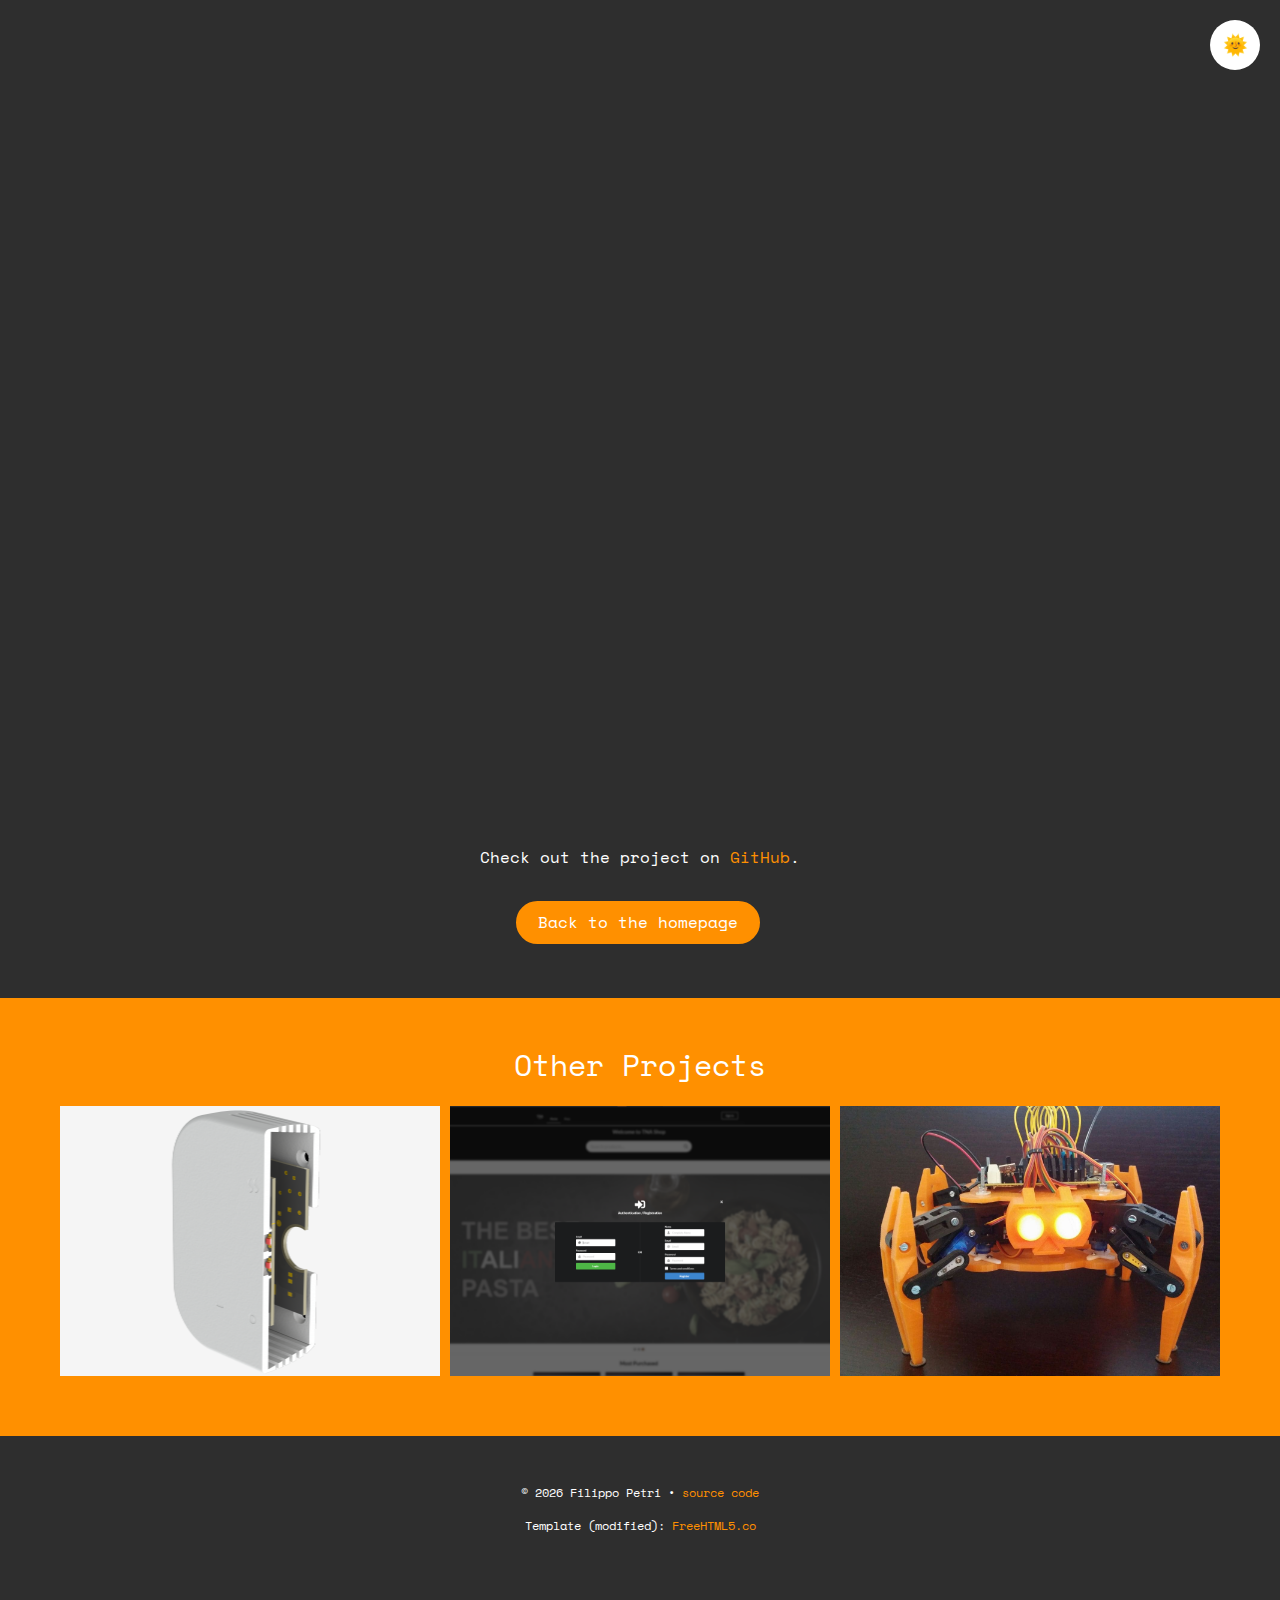
<file: Hexy.html>
<!DOCTYPE HTML>
<html lang="en">

<style>
    body {
        margin: 0;
        /* Remove default margin */
        overflow-x: hidden;
        /* Prevent horizontal scrolling */
    }
</style>

<head>
    <meta charset="utf-8">
    <meta name="viewport" content="width=device-width, initial-scale=1">

    <title>Filippo Petri | Hexy</title>

    <meta name="author" content="&copy; Filippo Petri" />

    <!-- Favicon -->
    <link rel="icon" type="image/png" href="images/icon.png" />

    <!-- Google Fonts -->
    <link href="https://fonts.googleapis.com/css?family=Space+Mono" rel="stylesheet">
    <link href="https://fonts.googleapis.com/css?family=Kaushan+Script" rel="stylesheet">

    <!-- Animate.css -->
    <link rel="stylesheet" href="css/animate.css">

    <!-- Icomoon Icon Fonts-->
    <link rel="stylesheet" href="css/icomoon.css">

    <!-- Bootstrap  -->
    <link rel="stylesheet" href="css/bootstrap.css">

    <!-- Theme style  -->
    <link rel="stylesheet" href="css/style.css">

    <!-- Modernizr JS -->
    <script src="js/modernizr-2.6.2.min.js"></script>

</head>

<body>

    <!-- Dark Mode JavaScript -->
    <script src="js/dark_mode.js"></script>

    <div class="fh5co-loader"></div>

    <!-- Dark Mode Toggle Button -->
    <button id="darkModeToggle" class="dark-mode-toggle" onclick="toggleDarkMode()">🌙</button>

    <!-- Project Detail Section -->
    <div id="fh5co-project-detail" class="container top-space">
        <div class="row">
            <div class="col-md-6 text-left animate-box">
                <h1>Hexy</h1>
                <h3>Hexapod Robot</h3>
                <p>Hexy is a two-degree-of-freedom hexapod robot controlled by an Arduino UNO board. This project was
                    developed as a graduation project at <a href="https://malignani.edu.it/">A. Malignani</a> during the
                    2016/2017 school year.</p>
                <p>The robot has six legs, each powered by two digital servomotors, and includes a Bluetooth module for
                    remote control via smartphone app. It’s equipped with a step-down DC-DC converter for power supply,
                    along with an accelerometer and gyroscope for enhanced stability and movement precision.</p>
            </div>
            <div class="col-md-6 animate-box">
                <img src="images/Hexy.jpg" alt="Hexy" class="project-image">
            </div>
        </div>

        <div class="row top-space">
            <div class="col-md-6 text-left animate-box">
                <img src="images/Hexy2.jpg" alt="Second Image" class="project-image" style="width: 100%; height: auto;">
            </div>
            <div class="col-md-6 text-left animate-box">
                <p>All necessary plastic parts were modeled in SolidWorks and 3D printed.</p>
                <p>A custom PCB was designed for the Arduino Uno to optimize and simplify all the electrical connections
                    and include all the electronic components needed for the electric circuits.</p>
            </div>
        </div>
    </div>

    <!-- Pulsante e link a GitHub -->
    <div class="text-center" style="margin-top: 50px;">
        <p>Check out the project on <a href="https://github.com/filippopetri/Hexy" target="_blank">GitHub</a>.</p>
        <p><a href="index.html" class="btn btn-primary">Back to the homepage</a></p>
    </div>

    <!-- Other Projects Section -->
    <div class="other-projects full-width">
        <div class="container">
            <h2 class="text-center">Other Projects</h2>
            <div class="row">
                <div class="col-md-4 text-center project-wrapper">
                    <a href="SmartThermostat.html" class="work"
                        style="background-image: url(images/SmartThermostat.png);">
                        <div class="desc">
                            <h3>Smart Thermostat</h3>
                            <span style="color:orange">Electronic engineering thesis</span>
                        </div>
                    </a>
                </div>
                <div class="col-md-4 text-center project-wrapper">
                    <a href="TNA.html" class="work" style="background-image: url(images/TNA.png);">
                        <div class="desc">
                            <h3>TNA</h3>
                            <span style="color:orange">Full e-commerce web app</span>
                        </div>
                    </a>
                </div>
                <div class="col-md-4 text-center project-wrapper">
                    <a href="Turtlebot.html" class="work" style="background-image: url(images/Turtlebot.jpg);">
                        <div class="desc">
                            <h3>Turtlebot</h3>
                            <span style="color:orange">Quadruped robot</span>
                        </div>
                    </a>
                </div>
            </div>
        </div>
    </div>

    <!-- Footer -->
    <div id="fh5co-footer">
        <div class="container">
            <div class="row">
                <div class="col-md-12 text-center">
                    <h6> &copy;
                        <span id="year"></span> Filippo Petri • <a href="https://github.com/filippopetri/Website">source
                            code</a>
                    </h6>
                    <h6> Template (modified): <a href="http://freehtml5.co" target="_blank">FreeHTML5.co</a></h6>
                </div>
            </div>
        </div>
    </div>

    <div class="gototop js-top">
        <a href="#" class="js-gotop"><i class="icon-arrow-up22"></i></a>
    </div>

    <!-- jQuery -->
    <script src="js/jquery.min.js"></script>

    <!-- jQuery Easing -->
    <script src="js/jquery.easing.1.3.js"></script>

    <!-- Bootstrap -->
    <script src="js/bootstrap.min.js"></script>

    <!-- Waypoints -->
    <script src="js/jquery.waypoints.min.js"></script>

    <!-- Stellar Parallax -->
    <script src="js/jquery.stellar.min.js"></script>

    <!-- Main -->
    <script src="js/main.js"></script>

</body>

</html>
</file>
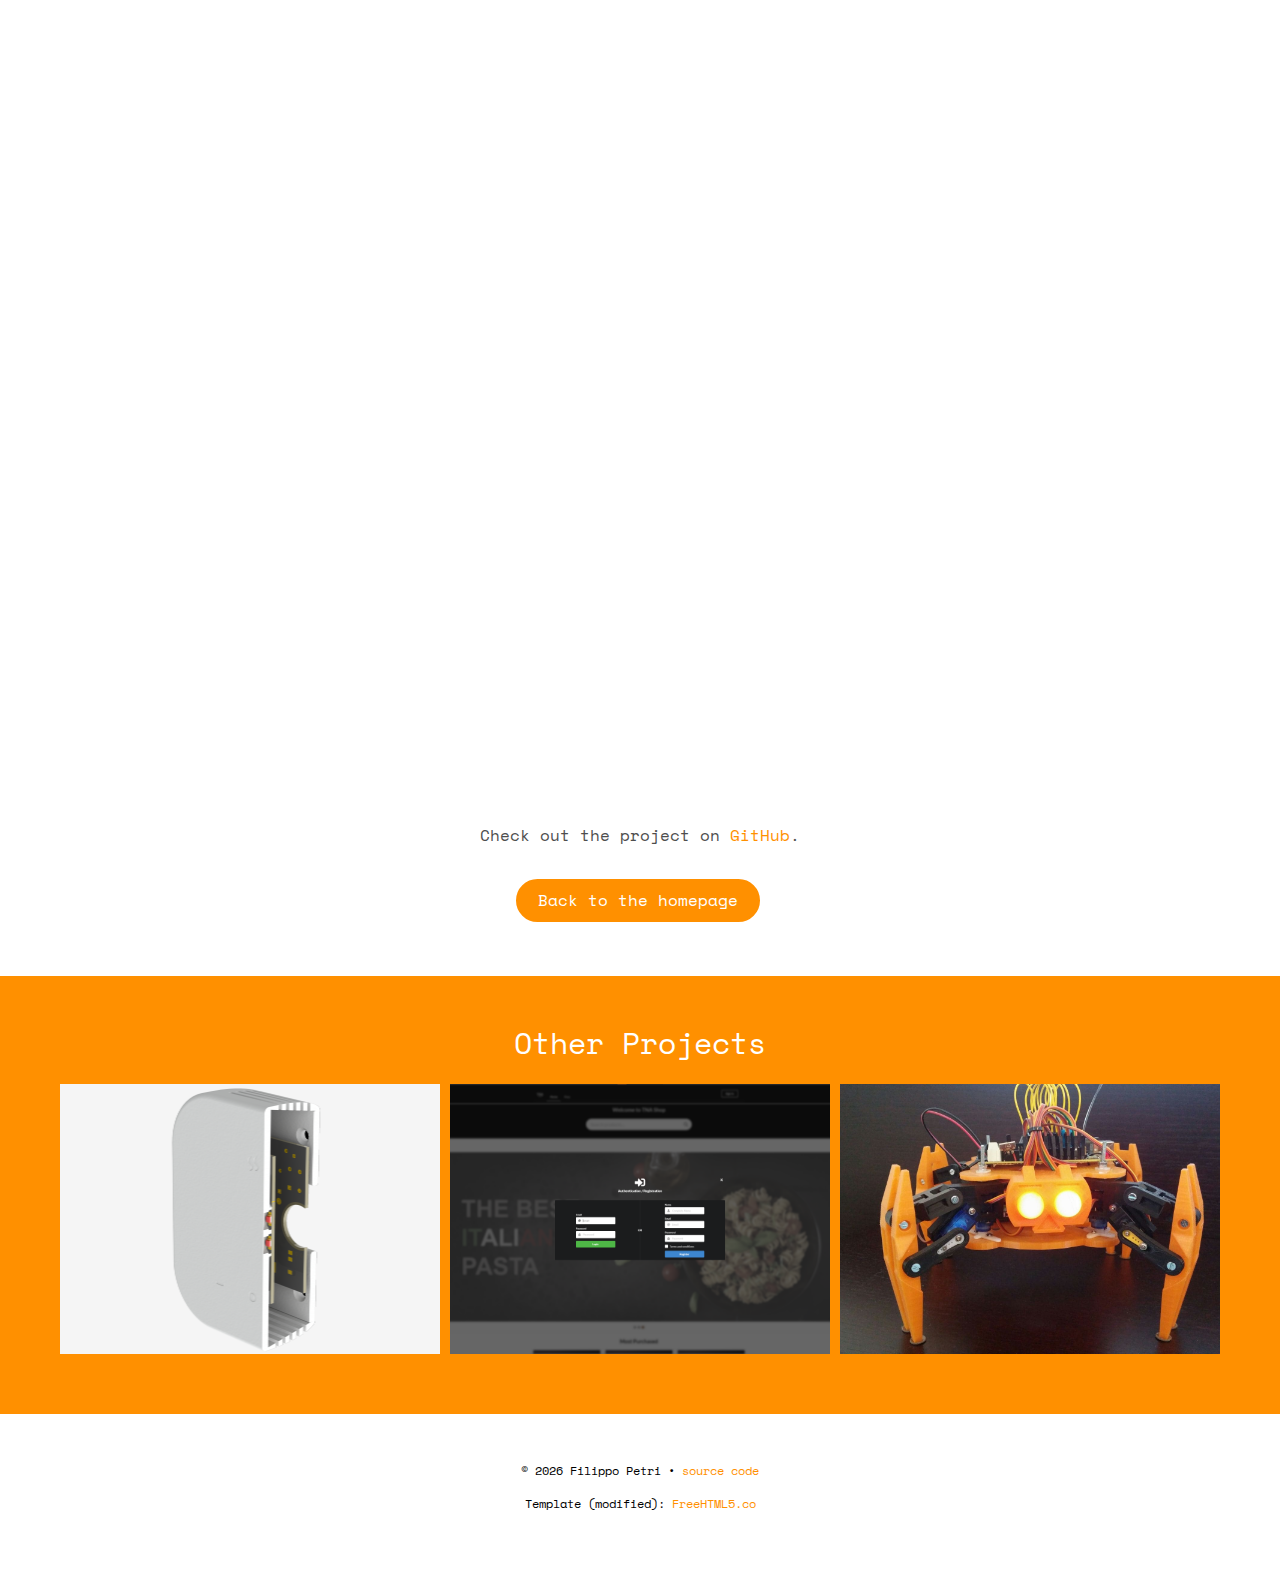
<file: hexy.html>
<!DOCTYPE HTML>
<html lang="en">

<head>
    <meta charset="utf-8">
    <meta name="viewport" content="width=device-width, initial-scale=1">

    <title>Filippo Petri | Hexy</title>

    <meta name="description" content="Filippo Petri | Hexy" />
    <meta name="author" content="&copy; Filippo Petri" />

    <!-- Favicon -->
    <link rel="icon" type="image/png" href="images/icon.png"/>

    <!-- Google Fonts -->
    <link href="https://fonts.googleapis.com/css?family=Space+Mono" rel="stylesheet">
    <link href="https://fonts.googleapis.com/css?family=Kaushan+Script" rel="stylesheet">

    <!-- Animate.css -->
    <link rel="stylesheet" href="css/animate.css">

    <!-- Icomoon Icon Fonts-->
    <link rel="stylesheet" href="css/icomoon.css">

    <!-- Bootstrap  -->
    <link rel="stylesheet" href="css/bootstrap.css">

    <!-- Theme style  -->
    <link rel="stylesheet" href="css/style.css">

    <!-- Modernizr JS -->
    <script src="js/modernizr-2.6.2.min.js"></script>

    <style>
        body {
            margin: 0; /* Remove default margin */
            overflow-x: hidden; /* Prevent horizontal scrolling */
        }

        .container {
            padding-left: 15px; /* Adjust side padding */
            padding-right: 15px; /* Adjust side padding */
        }

        .project-image {
            width: 100%; /* Scale image to fit the column */
            height: auto; /* Maintain aspect ratio */
            border-radius: 5px;
            transition: transform 0.3s; /* Smooth scaling on hover */
        }

        .project-image:hover {
            transform: scale(1.05); /* Scale up on hover */
        }

        .project-description {
            position: absolute;
            bottom: 0;
            left: 0;
            right: 0;
            background: rgba(0, 0, 0, 0.7);
            color: white;
            padding: 10px;
            text-align: center;
            opacity: 0;
            transition: opacity 0.3s; /* Smooth fade in */
        }

        .project-wrapper {
            position: relative; /* Position relative for absolute positioning of description */
            overflow: hidden; /* Hide overflow for scaling */
        }

        .project-wrapper:hover .project-description {
            opacity: 1; /* Fade in description on hover */
        }

        .top-space {
            margin-top: 30px; /* Adjust this value for desired space */
        }

        .other-projects {
            margin-top: 50px; /* Space above other projects section */
            background-color: #ff9000; /* Coral color */
            padding: 50px 0; /* Padding around the section */
        }

        .other-projects .col-md-4 {
            padding: 5px; /* Add padding around each project image */
            margin-bottom: 5px; /* Aggiunge spazio sotto ogni progetto */
        }

        .other-projects h2 {
        color: white; /* Set the color of the heading to white */
    }

    </style>
</head>
<body>
    <div class="fh5co-loader"></div>

    <!-- Project Detail Section -->
    <div id="fh5co-project-detail" class="container top-space">
        <div class="row">
            <div class="col-md-6 text-left animate-box">
                <h1>Hexy</h1>
                <h3>Hexapod Robot</h3>
                <p>Two degrees of freedom hexapod robot controlled by an Arduino UNO board, project realised for the <a href="https://malignani.edu.it/">A. Malignani</a> graduation exam in the school year 2016/2017.</p>
                <p>In the development of this thesis we addressed the design and creation of a six-legged robot controlled by an Arduino UNO board and equipped with 12 servomotors for movement, a Bluetooth module for remote control via smartphone app, a step down DC-DC converter for power supply, accelerometer and gyroscope.</p>
            </div>
            <div class="col-md-6 animate-box">
                <img src="images/Hexy.jpg" alt="Hexy" class="project-image">
            </div>
        </div>

        <div class="row top-space">
            <div class="col-md-6 text-left animate-box">
                <img src="images/Hexy2.jpg" alt="Second Image" class="project-image" style="width: 100%; height: auto;">
            </div>
            <div class="col-md-6 text-left animate-box">
                <p>Hexy is a hexapod robot, with six legs; each leg is moved by two digital servomotors controlled by the Arduino Uno microcontroller. This configuration is called a two-degree-of-freedom leg. To carry out the project, all the necessary plastic parts were designed using SolidWorks and 3D printed. The PCB board for the Arduino Uno was designed in order to optimize and simplify all the electrical connections.</p>
            </div>
        </div>
    </div>

    <!-- Pulsante e link a GitHub -->
    <div class="text-center" style="margin-top: 50px;">
        <p>Check out the project on <a href="https://github.com/filippopetri/Hexy" target="_blank">GitHub</a>.</p>
        <p><a href="index.html" class="btn btn-primary">Back to the homepage</a></p>
    </div>

    <!-- Other Projects Section -->
    <div class="other-projects full-width">
        <div class="container">
            <h2 class="text-center">Other Projects</h2>
            <div class="row">
                <div class="col-md-4 text-center project-wrapper">
                    <a href="SmartThermostat.html" class="work" style="background-image: url(images/SmartThermostat.png);">
                        <div class="desc">
                            <h3>Smart Thermostat</h3>
                            <span style="color:orange">Electronic engineering thesis</span>
                        </div>
                    </a>
                </div>
                <div class="col-md-4 text-center project-wrapper">
                    <a href="TNA.html" class="work" style="background-image: url(images/TNA.png);">
                        <div class="desc">
                            <h3>TNA</h3>
                            <span style="color:orange">Full e-commerce web app</span>
                        </div>
                    </a>
                </div>
                <div class="col-md-4 text-center project-wrapper">
                    <a href="Turtlebot.html" class="work" style="background-image: url(images/Turtlebot.jpg);">
                        <div class="desc">
                            <h3>Turtlebot</h3>
                            <span style="color:orange">Quadruped robot</span>
                        </div>
                    </a>
                </div>
            </div>
        </div>
    </div>

    <!-- Footer -->
    <div id="fh5co-footer">
        <div class="container">
            <div class="row">
                <div class="col-md-12 text-center">
                    <h6> &copy; <script>document.write(new Date().getFullYear())</script> Filippo Petri • <a href="https://github.com/filippopetri/Website">source code</a></h6>
                    <h6> Template (modified): <a href="http://freehtml5.co" target="_blank">FreeHTML5.co</a></h6>
                </div>
            </div>
        </div>
    </div>

    <div class="gototop js-top">
        <a href="#" class="js-gotop"><i class="icon-arrow-up22"></i></a>
    </div>

    <!-- jQuery -->
    <script src="js/jquery.min.js"></script>

    <!-- jQuery Easing -->
    <script src="js/jquery.easing.1.3.js"></script>

    <!-- Bootstrap -->
    <script src="js/bootstrap.min.js"></script>

    <!-- Waypoints -->
    <script src="js/jquery.waypoints.min.js"></script>

    <!-- Stellar Parallax -->
    <script src="js/jquery.stellar.min.js"></script>

    <!-- Main -->
    <script src="js/main.js"></script>

</body>
</html>
</file>
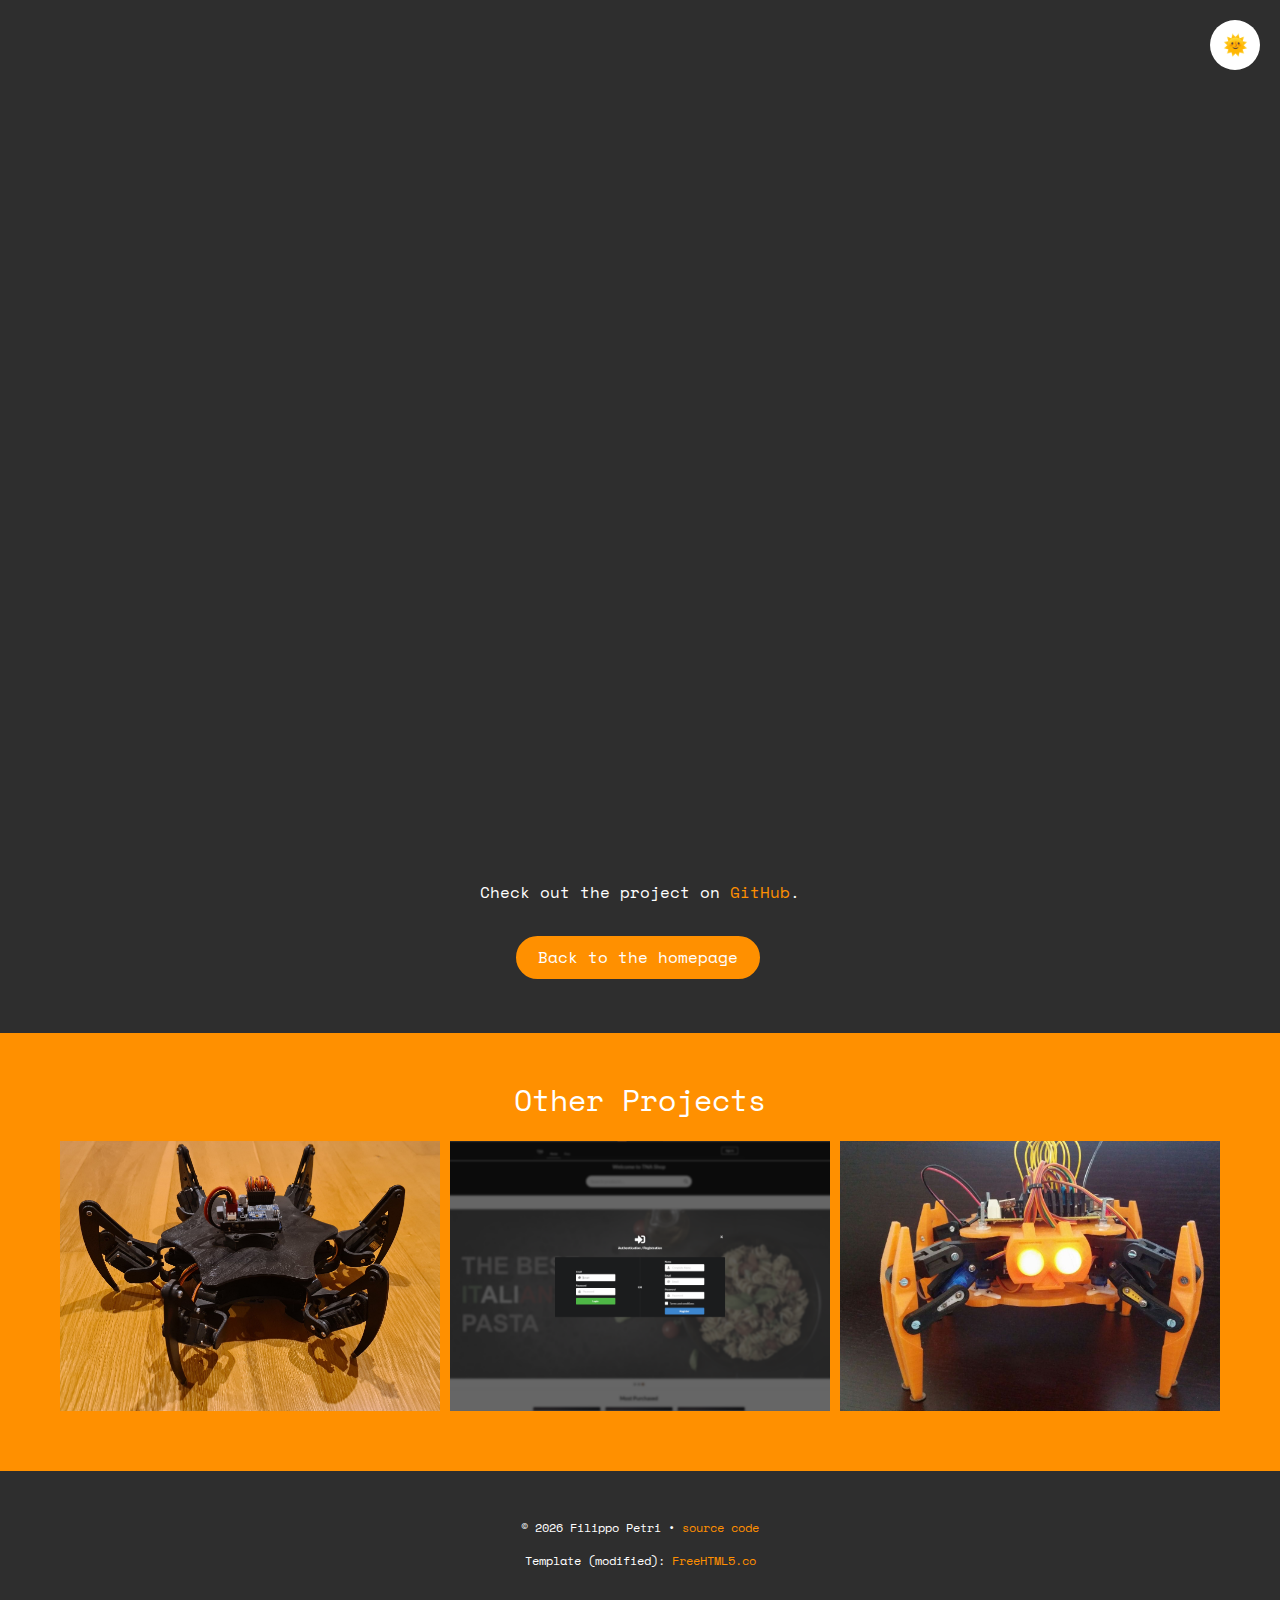
<file: SmartThermostat.html>
<!DOCTYPE HTML>
<html lang="en">

<style>
    body {
        margin: 0;
        /* Remove default margin */
        overflow-x: hidden;
        /* Prevent horizontal scrolling */
    }
</style>

<head>
    <meta charset="utf-8">
    <meta name="viewport" content="width=device-width, initial-scale=1">

    <title>Filippo Petri | Smart Thermostat</title>

    <meta name="author" content="&copy; Filippo Petri" />

    <!-- Favicon -->
    <link rel="icon" type="image/png" href="images/icon.png" />

    <!-- Google Fonts -->
    <link href="https://fonts.googleapis.com/css?family=Space+Mono" rel="stylesheet">
    <link href="https://fonts.googleapis.com/css?family=Kaushan+Script" rel="stylesheet">

    <!-- Animate.css -->
    <link rel="stylesheet" href="css/animate.css">

    <!-- Icomoon Icon Fonts-->
    <link rel="stylesheet" href="css/icomoon.css">

    <!-- Bootstrap  -->
    <link rel="stylesheet" href="css/bootstrap.css">

    <!-- Theme style  -->
    <link rel="stylesheet" href="css/style.css">

    <!-- Modernizr JS -->
    <script src="js/modernizr-2.6.2.min.js"></script>

</head>

<body>

    <!-- Dark Mode JavaScript -->
    <script src="js/dark_mode.js"></script>

    <div class="fh5co-loader"></div>

    <!-- Dark Mode Toggle Button -->
    <button id="darkModeToggle" class="dark-mode-toggle" onclick="toggleDarkMode()">🌙</button>

    <!-- Project Detail Section -->
    <div id="fh5co-project-detail" class="container top-space">
        <div class="row">
            <div class="col-md-6 text-left animate-box">
                <h1>Smart Thermostat</h1>
                <h3>Electronic engineering thesis</h3>
                <p></p>
                <p></p>
            </div>
            <div class="col-md-6 animate-box">
                <img src="images/Termostato-installato.png" alt="Hexy" class="project-image">
            </div>
        </div>

        <div class="row top-space">
            <div class="col-md-6 text-left animate-box">
                <img src="images/SmartThermostatVertical.png" alt="Second Image" class="project-image"
                    style="width: 50%; height: 50%;">
            </div>
            <div class="col-md-6 text-left animate-box">
                <p></p>
            </div>
        </div>
    </div>

    <!-- Pulsante e link a GitHub -->
    <div class="text-center" style="margin-top: 50px;">
        <p>Check out the project on <a href="https://github.com/filippopetri/SmartThermostat"
                target="_blank">GitHub</a>.</p>
        <p><a href="index.html" class="btn btn-primary">Back to the homepage</a></p>
    </div>

    <!-- Other Projects Section -->
    <div class="other-projects full-width">
        <div class="container">
            <h2 class="text-center">Other Projects</h2>
            <div class="row">
                <div class="col-md-4 text-center project-wrapper">
                    <a href="Hexy.html" class="work" style="background-image: url(images/Hexy.jpg);">
                        <div class="desc">
                            <h3>Hexy</h3>
                            <span style="color:orange">Hexapod robot</span>
                        </div>
                    </a>
                </div>
                <div class="col-md-4 text-center project-wrapper">
                    <a href="TNA.html" class="work" style="background-image: url(images/TNA.png);">
                        <div class="desc">
                            <h3>TNA</h3>
                            <span style="color:orange">Full e-commerce web app</span>
                        </div>
                    </a>
                </div>
                <div class="col-md-4 text-center project-wrapper">
                    <a href="Turtlebot.html" class="work" style="background-image: url(images/Turtlebot.jpg);">
                        <div class="desc">
                            <h3>Turtlebot</h3>
                            <span style="color:orange">Quadruped robot</span>
                        </div>
                    </a>
                </div>
            </div>
        </div>
    </div>

    <!-- Footer -->
    <div id="fh5co-footer">
        <div class="container">
            <div class="row">
                <div class="col-md-12 text-center">
                    <h6> &copy;
                        <span id="year"></span> Filippo Petri • <a href="https://github.com/filippopetri/Website">source
                            code</a>
                    </h6>
                    <h6> Template (modified): <a href="http://freehtml5.co" target="_blank">FreeHTML5.co</a></h6>
                </div>
            </div>
        </div>
    </div>

    <div class="gototop js-top">
        <a href="#" class="js-gotop"><i class="icon-arrow-up22"></i></a>
    </div>

    <!-- jQuery -->
    <script src="js/jquery.min.js"></script>

    <!-- jQuery Easing -->
    <script src="js/jquery.easing.1.3.js"></script>

    <!-- Bootstrap -->
    <script src="js/bootstrap.min.js"></script>

    <!-- Waypoints -->
    <script src="js/jquery.waypoints.min.js"></script>

    <!-- Stellar Parallax -->
    <script src="js/jquery.stellar.min.js"></script>

    <!-- Main -->
    <script src="js/main.js"></script>

    <!-- Dark Mode JavaScript -->
    <script src="js/dark_mode.js"></script>

</body>

</html>
</file>
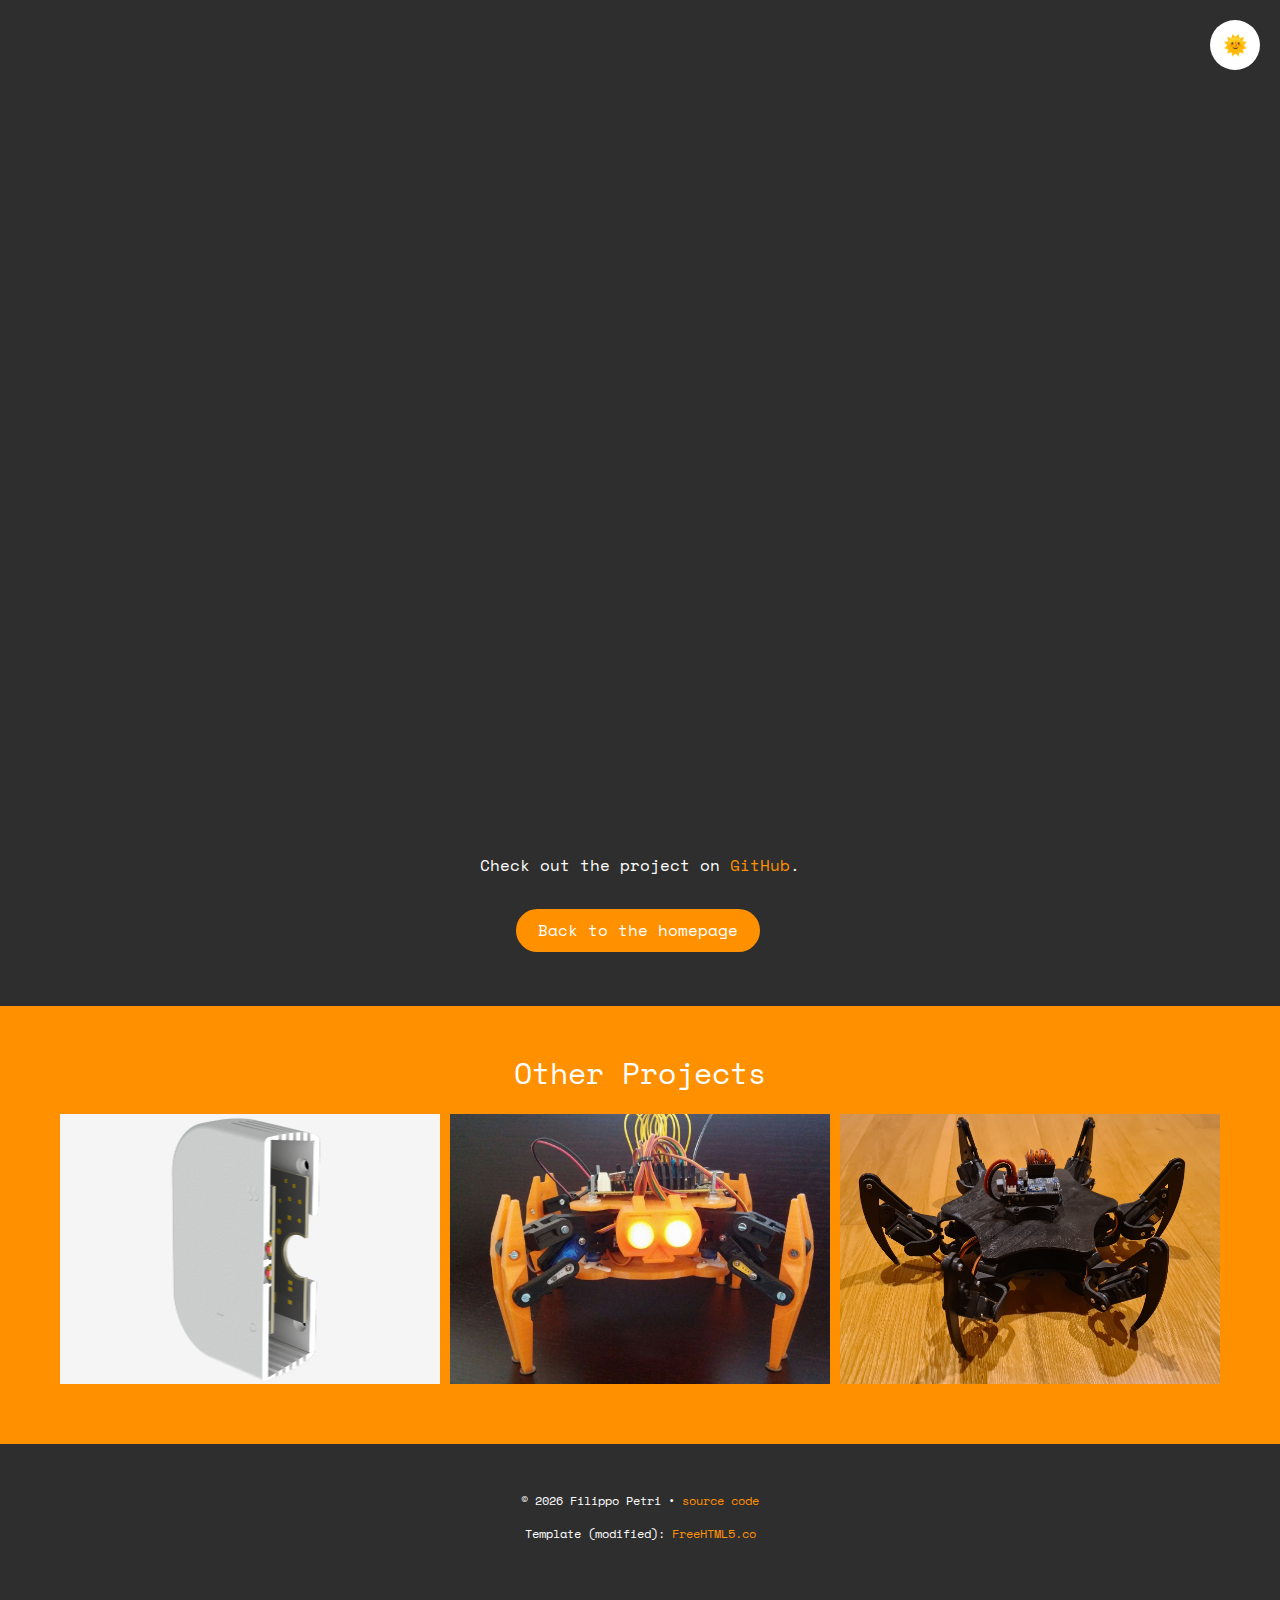
<file: TNA.html>
<!DOCTYPE HTML>
<html lang="en">

<style>
    body {
        margin: 0;
        /* Remove default margin */
        overflow-x: hidden;
        /* Prevent horizontal scrolling */
    }
</style>

<head>
    <meta charset="utf-8">
    <meta name="viewport" content="width=device-width, initial-scale=1">

    <title>Filippo Petri | TNA</title>

    <meta name="author" content="&copy; Filippo Petri" />

    <!-- Favicon -->
    <link rel="icon" type="image/png" href="images/icon.png" />

    <!-- Google Fonts -->
    <link href="https://fonts.googleapis.com/css?family=Space+Mono" rel="stylesheet">
    <link href="https://fonts.googleapis.com/css?family=Kaushan+Script" rel="stylesheet">

    <!-- Animate.css -->
    <link rel="stylesheet" href="css/animate.css">

    <!-- Icomoon Icon Fonts-->
    <link rel="stylesheet" href="css/icomoon.css">

    <!-- Bootstrap  -->
    <link rel="stylesheet" href="css/bootstrap.css">

    <!-- Theme style  -->
    <link rel="stylesheet" href="css/style.css">

    <!-- Modernizr JS -->
    <script src="js/modernizr-2.6.2.min.js"></script>

</head>

<body>

    <!-- Dark Mode JavaScript -->
    <script src="js/dark_mode.js"></script>

    <div class="fh5co-loader"></div>

    <!-- Dark Mode Toggle Button -->
    <button id="darkModeToggle" class="dark-mode-toggle" onclick="toggleDarkMode()">🌙</button>

    <!-- Project Detail Section -->
    <div id="fh5co-project-detail" class="container top-space">
        <div class="row">
            <div class="col-md-6 text-left animate-box">
                <h1>TNA</h1>
                <h3>Full e-commerce web app</h3>
                <p>Web Applications exam project AA. 2019-2020.</p>
                <p>The project consists of the creation of a web app for the management of an e-commerce website with
                    user registration, many db operations, product search functions, categories filters, profile
                    management, recent orders, shopping cart and organization of available objects.</p>
            </div>
            <div class="col-md-6 animate-box">
                <img src="images/TNA.png" alt="Hexy" class="project-image">
            </div>
        </div>

        <div class="row top-space">
            <div class="col-md-6 text-left animate-box">
                <img src="images/TNA2.png" alt="Second Image" class="project-image" style="width: 100%; height: auto;">
            </div>
            <div class="col-md-6 text-left animate-box">
                <p>Technologies used:</p>
                <!-- Elenco puntato -->
                <ul>
                    <li>HTML5</li>
                    <li>CSS3</li>
                    <li>JavaScript (JS)</li>
                    <li>jQuery</li>
                    <li>Semantic UI</li>
                    <li>Node.js</li>
                    <li>Express</li>
                    <li>MongoDB</li>
                    <li>npm</li>
                </ul>
            </div>
        </div>
    </div>

    <!-- Pulsante e link a GitHub -->
    <div class="text-center" style="margin-top: 50px;">
        <p>Check out the project on <a href="https://github.com/filippopetri/TNA" target="_blank">GitHub</a>.</p>
        <p><a href="index.html" class="btn btn-primary">Back to the homepage</a></p>
    </div>

    <!-- Other Projects Section -->
    <div class="other-projects full-width">
        <div class="container">
            <h2 class="text-center">Other Projects</h2>
            <div class="row">
                <div class="col-md-4 text-center project-wrapper">
                    <a href="SmartThermostat.html" class="work"
                        style="background-image: url(images/SmartThermostat.png);">
                        <div class="desc">
                            <h3>Smart Thermostat</h3>
                            <span style="color:orange">Electronic engineering thesis</span>
                        </div>
                    </a>
                </div>
                <div class="col-md-4 text-center project-wrapper">
                    <a href="Turtlebot.html" class="work" style="background-image: url(images/Turtlebot.jpg);">
                        <div class="desc">
                            <h3>Turtlebot</h3>
                            <span style="color:orange">Quadruped robot</span>
                        </div>
                    </a>
                </div>
                <div class="col-md-4 text-center project-wrapper">
                    <a href="Hexy.html" class="work" style="background-image: url(images/Hexy.jpg);">
                        <div class="desc">
                            <h3>Hexy</h3>
                            <span style="color:orange">Hexapod robot</span>
                        </div>
                    </a>
                </div>
            </div>
        </div>
    </div>

    <!-- Footer -->
    <div id="fh5co-footer">
        <div class="container">
            <div class="row">
                <div class="col-md-12 text-center">
                    <h6> &copy;
                        <span id="year"></span> Filippo Petri • <a href="https://github.com/filippopetri/Website">source
                            code</a>
                    </h6>
                    <h6> Template (modified): <a href="http://freehtml5.co" target="_blank">FreeHTML5.co</a></h6>
                </div>
            </div>
        </div>
    </div>

    <div class="gototop js-top">
        <a href="#" class="js-gotop"><i class="icon-arrow-up22"></i></a>
    </div>

    <!-- jQuery -->
    <script src="js/jquery.min.js"></script>

    <!-- jQuery Easing -->
    <script src="js/jquery.easing.1.3.js"></script>

    <!-- Bootstrap -->
    <script src="js/bootstrap.min.js"></script>

    <!-- Waypoints -->
    <script src="js/jquery.waypoints.min.js"></script>

    <!-- Stellar Parallax -->
    <script src="js/jquery.stellar.min.js"></script>

    <!-- Main -->
    <script src="js/main.js"></script>

    <!-- Dark Mode JavaScript -->
    <script src="js/dark_mode.js"></script>

</body>

</html>
</file>
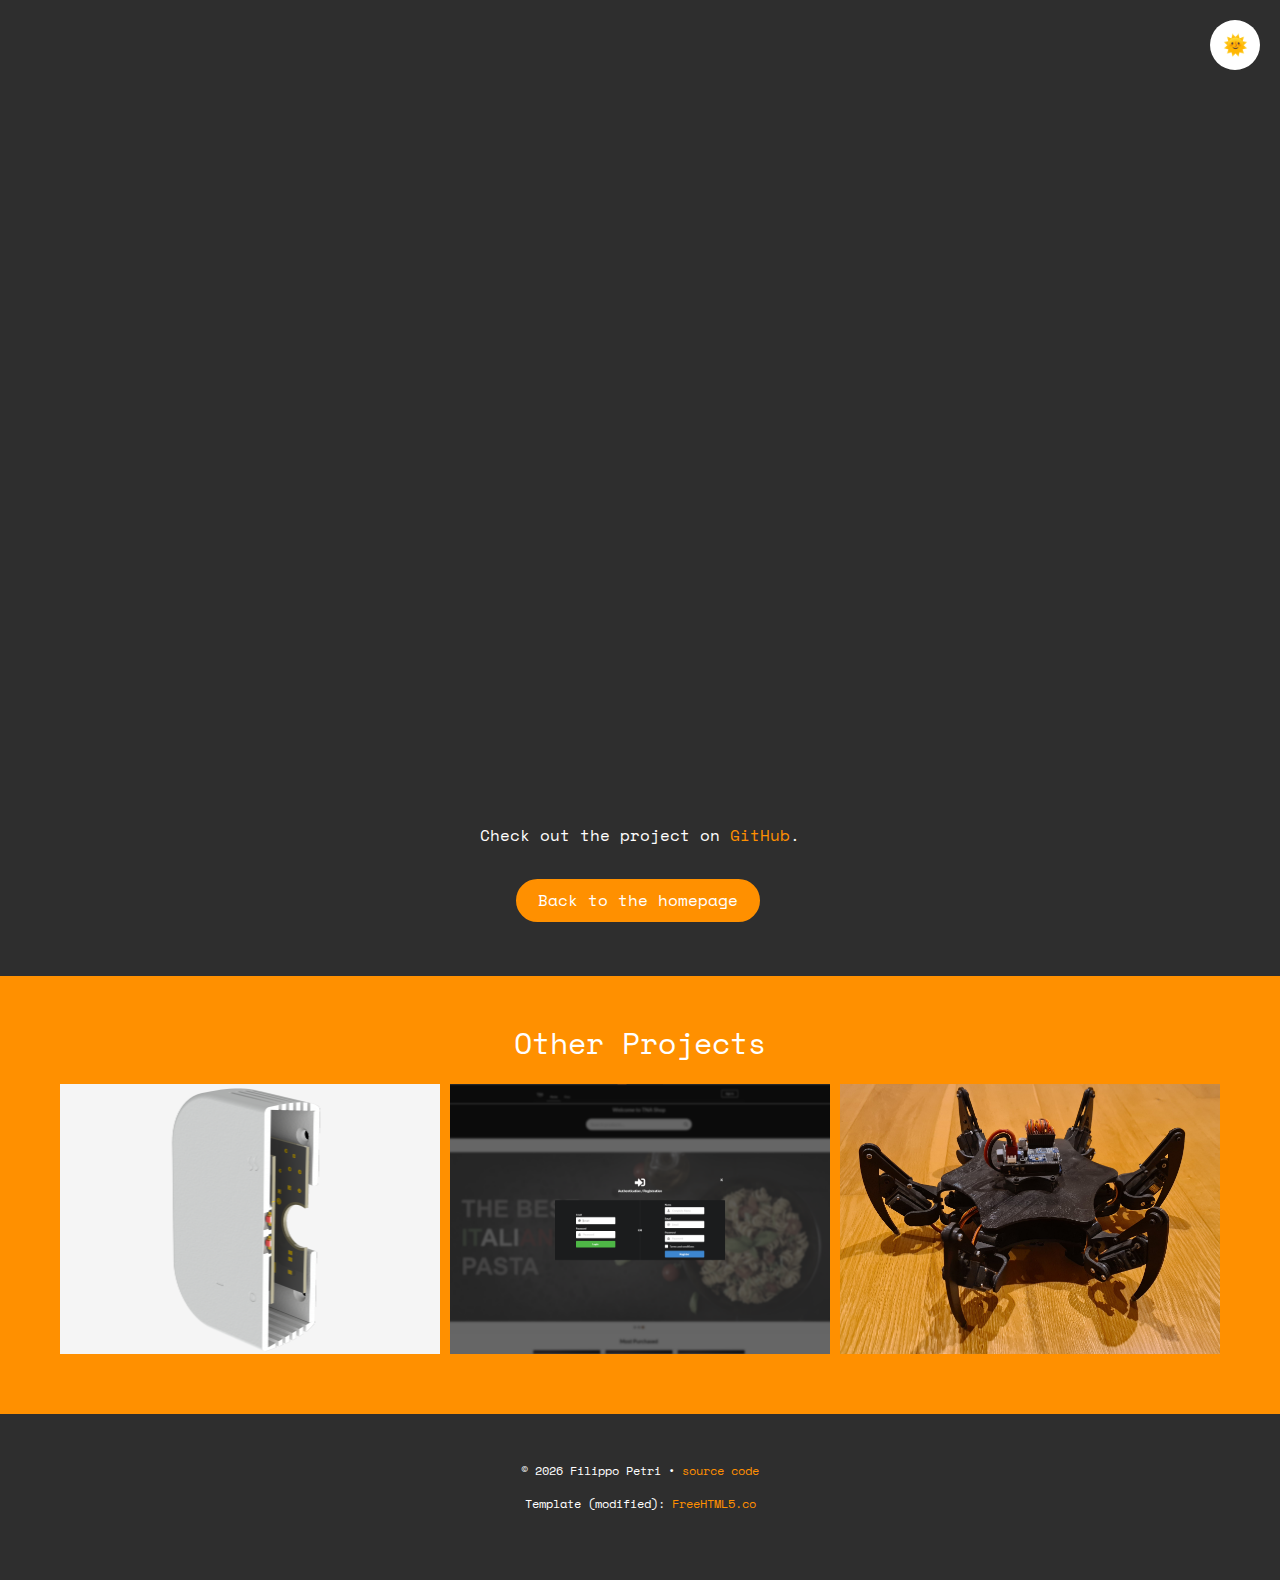
<file: Turtlebot.html>
<!DOCTYPE HTML>
<html lang="en">

<style>
    body {
        margin: 0; /* Remove default margin */
        overflow-x: hidden; /* Prevent horizontal scrolling */
    }
</style>

<head>
    <meta charset="utf-8">
    <meta name="viewport" content="width=device-width, initial-scale=1">

    <title>Filippo Petri | Turtlebot</title>

    <meta name="author" content="&copy; Filippo Petri" />

    <!-- Favicon -->
    <link rel="icon" type="image/png" href="images/icon.png" />

    <!-- Google Fonts -->
    <link href="https://fonts.googleapis.com/css?family=Space+Mono" rel="stylesheet">
    <link href="https://fonts.googleapis.com/css?family=Kaushan+Script" rel="stylesheet">

    <!-- Animate.css -->
    <link rel="stylesheet" href="css/animate.css">

    <!-- Icomoon Icon Fonts-->
    <link rel="stylesheet" href="css/icomoon.css">

    <!-- Bootstrap  -->
    <link rel="stylesheet" href="css/bootstrap.css">

    <!-- Theme style  -->
    <link rel="stylesheet" href="css/style.css">

    <!-- Modernizr JS -->
    <script src="js/modernizr-2.6.2.min.js"></script>

</head>

<body>

    <!-- Dark Mode JavaScript -->
    <script src="js/dark_mode.js"></script>

    <div class="fh5co-loader"></div>

    <!-- Dark Mode Toggle Button -->
    <button id="darkModeToggle" class="dark-mode-toggle" onclick="toggleDarkMode()">🌙</button>

    <!-- Project Detail Section -->
    <div id="fh5co-project-detail" class="container top-space">
        <div class="row">
            <div class="col-md-6 text-left animate-box">
                <h1>Turtlebot</h1>
                <h3>Quadruped Robot</h3>
                <p>3D printed Quadruped robot, controlled by an Arduino Mega board, based on the <a
                        href="http://thingiverse.com/thing:152638" target="_blank">phisical design.</a></p>
                <p></p>
            </div>
            <div class="col-md-6 animate-box">
                <img src="images/Turtlebot.jpg" alt="Hexy" class="project-image">
            </div>
        </div>

        <div class="row top-space">
            <div class="col-md-6 text-left animate-box">
                <img src="images/Turtlebot2.jpg" alt="Second Image" class="project-image"
                    style="width: 100%; height: auto;">
            </div>
            <div class="col-md-6 text-left animate-box">
                <p></p>
            </div>
        </div>
    </div>

    <!-- Pulsante e link a GitHub -->
    <div class="text-center" style="margin-top: 50px;">
        <p>Check out the project on <a href="https://github.com/filippopetri/Turtlebot" target="_blank">GitHub</a>.</p>
        <p><a href="index.html" class="btn btn-primary">Back to the homepage</a></p>
    </div>

    <!-- Other Projects Section -->
    <div class="other-projects full-width">
        <div class="container">
            <h2 class="text-center">Other Projects</h2>
            <div class="row">
                <div class="col-md-4 text-center project-wrapper">
                    <a href="SmartThermostat.html" class="work"
                        style="background-image: url(images/SmartThermostat.png);">
                        <div class="desc">
                            <h3>Smart Thermostat</h3>
                            <span style="color:orange">Electronic engineering thesis</span>
                        </div>
                    </a>
                </div>
                <div class="col-md-4 text-center project-wrapper">
                    <a href="TNA.html" class="work" style="background-image: url(images/TNA.png);">
                        <div class="desc">
                            <h3>TNA</h3>
                            <span style="color:orange">Full e-commerce web app</span>
                        </div>
                    </a>
                </div>
                <div class="col-md-4 text-center project-wrapper">
                    <a href="Hexy.html" class="work" style="background-image: url(images/Hexy.jpg);">
                        <div class="desc">
                            <h3>Hexy</h3>
                            <span style="color:orange">Hexapod robot</span>
                        </div>
                    </a>
                </div>
            </div>
        </div>
    </div>

    <!-- Footer -->
    <div id="fh5co-footer">
        <div class="container">
            <div class="row">
                <div class="col-md-12 text-center">
                    <h6> &copy;
                        <span id="year"></span> Filippo Petri • <a
                            href="https://github.com/filippopetri/Website">source code</a>
                    </h6>
                    <h6> Template (modified): <a href="http://freehtml5.co" target="_blank">FreeHTML5.co</a></h6>
                </div>
            </div>
        </div>
    </div>

    <div class="gototop js-top">
        <a href="#" class="js-gotop"><i class="icon-arrow-up22"></i></a>
    </div>

    <!-- jQuery -->
    <script src="js/jquery.min.js"></script>

    <!-- jQuery Easing -->
    <script src="js/jquery.easing.1.3.js"></script>

    <!-- Bootstrap -->
    <script src="js/bootstrap.min.js"></script>

    <!-- Waypoints -->
    <script src="js/jquery.waypoints.min.js"></script>

    <!-- Stellar Parallax -->
    <script src="js/jquery.stellar.min.js"></script>

    <!-- Main -->
    <script src="js/main.js"></script>

    <!-- Dark Mode JavaScript -->
    <script src="js/dark_mode.js"></script>

</body>

</html>
</file>
<file: css/icomoon.css>
@font-face {
    font-family: 'icomoon';
    src:    url('fonts/icomoon.eot?1oniuf');
    src:    url('fonts/icomoon.eot?1oniuf#iefix') format('embedded-opentype'),
        url('fonts/icomoon.ttf?1oniuf') format('truetype'),
        url('fonts/icomoon.woff?1oniuf') format('woff'),
        url('fonts/icomoon.svg?1oniuf#icomoon') format('svg');
    font-weight: normal;
    font-style: normal;
}

[class^="icon-"], [class*=" icon-"] {
    /* use !important to prevent issues with browser extensions that change fonts */
    font-family: 'icomoon' !important;
    speak: none;
    font-style: normal;
    font-weight: normal;
    font-variant: normal;
    text-transform: none;
    line-height: 1;

    /* Better Font Rendering =========== */
    -webkit-font-smoothing: antialiased;
    -moz-osx-font-smoothing: grayscale;
}

.icon-mobile:before {
    content: "\e000";
}
.icon-laptop:before {
    content: "\e001";
}
.icon-desktop:before {
    content: "\e002";
}
.icon-tablet:before {
    content: "\e003";
}
.icon-phone:before {
    content: "\e004";
}
.icon-document:before {
    content: "\e005";
}
.icon-documents:before {
    content: "\e006";
}
.icon-search:before {
    content: "\e007";
}
.icon-clipboard:before {
    content: "\e008";
}
.icon-newspaper:before {
    content: "\e009";
}
.icon-notebook:before {
    content: "\e00a";
}
.icon-book-open:before {
    content: "\e00b";
}
.icon-browser:before {
    content: "\e00c";
}
.icon-calendar:before {
    content: "\e00d";
}
.icon-presentation:before {
    content: "\e00e";
}
.icon-picture:before {
    content: "\e00f";
}
.icon-pictures:before {
    content: "\e010";
}
.icon-video:before {
    content: "\e011";
}
.icon-camera:before {
    content: "\e012";
}
.icon-printer:before {
    content: "\e013";
}
.icon-toolbox:before {
    content: "\e014";
}
.icon-briefcase:before {
    content: "\e015";
}
.icon-wallet:before {
    content: "\e016";
}
.icon-gift:before {
    content: "\e017";
}
.icon-bargraph:before {
    content: "\e018";
}
.icon-grid:before {
    content: "\e019";
}
.icon-expand:before {
    content: "\e01a";
}
.icon-focus:before {
    content: "\e01b";
}
.icon-edit:before {
    content: "\e01c";
}
.icon-adjustments:before {
    content: "\e01d";
}
.icon-ribbon:before {
    content: "\e01e";
}
.icon-hourglass:before {
    content: "\e01f";
}
.icon-lock:before {
    content: "\e020";
}
.icon-megaphone:before {
    content: "\e021";
}
.icon-shield:before {
    content: "\e022";
}
.icon-trophy:before {
    content: "\e023";
}
.icon-flag:before {
    content: "\e024";
}
.icon-map:before {
    content: "\e025";
}
.icon-puzzle:before {
    content: "\e026";
}
.icon-basket:before {
    content: "\e027";
}
.icon-envelope:before {
    content: "\e028";
}
.icon-streetsign:before {
    content: "\e029";
}
.icon-telescope:before {
    content: "\e02a";
}
.icon-gears:before {
    content: "\e02b";
}
.icon-key:before {
    content: "\e02c";
}
.icon-paperclip:before {
    content: "\e02d";
}
.icon-attachment:before {
    content: "\e02e";
}
.icon-pricetags:before {
    content: "\e02f";
}
.icon-lightbulb:before {
    content: "\e030";
}
.icon-layers:before {
    content: "\e031";
}
.icon-pencil:before {
    content: "\e032";
}
.icon-tools:before {
    content: "\e033";
}
.icon-tools-2:before {
    content: "\e034";
}
.icon-scissors:before {
    content: "\e035";
}
.icon-paintbrush:before {
    content: "\e036";
}
.icon-magnifying-glass:before {
    content: "\e037";
}
.icon-circle-compass:before {
    content: "\e038";
}
.icon-linegraph:before {
    content: "\e039";
}
.icon-mic:before {
    content: "\e03a";
}
.icon-strategy:before {
    content: "\e03b";
}
.icon-beaker:before {
    content: "\e03c";
}
.icon-caution:before {
    content: "\e03d";
}
.icon-recycle:before {
    content: "\e03e";
}
.icon-anchor:before {
    content: "\e03f";
}
.icon-profile-male:before {
    content: "\e040";
}
.icon-profile-female:before {
    content: "\e041";
}
.icon-bike:before {
    content: "\e042";
}
.icon-wine:before {
    content: "\e043";
}
.icon-hotairballoon:before {
    content: "\e044";
}
.icon-globe:before {
    content: "\e045";
}
.icon-genius:before {
    content: "\e046";
}
.icon-map-pin:before {
    content: "\e047";
}
.icon-dial:before {
    content: "\e048";
}
.icon-chat:before {
    content: "\e049";
}
.icon-heart:before {
    content: "\e04a";
}
.icon-cloud:before {
    content: "\e04b";
}
.icon-upload:before {
    content: "\e04c";
}
.icon-download:before {
    content: "\e04d";
}
.icon-target:before {
    content: "\e04e";
}
.icon-hazardous:before {
    content: "\e04f";
}
.icon-piechart:before {
    content: "\e050";
}
.icon-speedometer:before {
    content: "\e051";
}
.icon-global:before {
    content: "\e052";
}
.icon-compass:before {
    content: "\e053";
}
.icon-lifesaver:before {
    content: "\e054";
}
.icon-clock:before {
    content: "\e055";
}
.icon-aperture:before {
    content: "\e056";
}
.icon-quote:before {
    content: "\e057";
}
.icon-scope:before {
    content: "\e058";
}
.icon-alarmclock:before {
    content: "\e059";
}
.icon-refresh:before {
    content: "\e05a";
}
.icon-happy:before {
    content: "\e05b";
}
.icon-sad:before {
    content: "\e05c";
}
.icon-facebook:before {
    content: "\e05d";
}
.icon-twitter:before {
    content: "\e05e";
}
.icon-googleplus:before {
    content: "\e05f";
}
.icon-rss:before {
    content: "\e060";
}
.icon-tumblr:before {
    content: "\e061";
}
.icon-linkedin:before {
    content: "\e062";
}
.icon-dribbble:before {
    content: "\e063";
}
.icon-box2:before {
    content: "\ea82";
}
.icon-write:before {
    content: "\ea83";
}
.icon-clock2:before {
    content: "\ea84";
}
.icon-reply2:before {
    content: "\ea85";
}
.icon-reply-all2:before {
    content: "\ea86";
}
.icon-forward2:before {
    content: "\ea87";
}
.icon-flag2:before {
    content: "\ea88";
}
.icon-search2:before {
    content: "\ea89";
}
.icon-trash2:before {
    content: "\ea8a";
}
.icon-envelope2:before {
    content: "\ea8b";
}
.icon-bubble:before {
    content: "\ea8c";
}
.icon-bubbles:before {
    content: "\ea8d";
}
.icon-user2:before {
    content: "\ea8e";
}
.icon-users2:before {
    content: "\ea8f";
}
.icon-cloud2:before {
    content: "\ea90";
}
.icon-download2:before {
    content: "\ea91";
}
.icon-upload2:before {
    content: "\ea92";
}
.icon-rain:before {
    content: "\ea93";
}
.icon-sun:before {
    content: "\ea94";
}
.icon-moon2:before {
    content: "\ea95";
}
.icon-bell2:before {
    content: "\ea96";
}
.icon-folder2:before {
    content: "\ea97";
}
.icon-pin2:before {
    content: "\ea98";
}
.icon-sound2:before {
    content: "\ea99";
}
.icon-microphone:before {
    content: "\ea9a";
}
.icon-camera2:before {
    content: "\ea9b";
}
.icon-image2:before {
    content: "\ea9c";
}
.icon-cog2:before {
    content: "\ea9d";
}
.icon-calendar2:before {
    content: "\ea9e";
}
.icon-book2:before {
    content: "\ea9f";
}
.icon-map-marker:before {
    content: "\eaa0";
}
.icon-store:before {
    content: "\eaa1";
}
.icon-support:before {
    content: "\eaa2";
}
.icon-tag2:before {
    content: "\eaa3";
}
.icon-heart2:before {
    content: "\eaa4";
}
.icon-video-camera:before {
    content: "\eaa5";
}
.icon-trophy2:before {
    content: "\eaa6";
}
.icon-cart:before {
    content: "\eaa7";
}
.icon-eye2:before {
    content: "\eaa8";
}
.icon-cancel:before {
    content: "\eaa9";
}
.icon-chart:before {
    content: "\eaaa";
}
.icon-target2:before {
    content: "\eaab";
}
.icon-printer2:before {
    content: "\eaac";
}
.icon-location2:before {
    content: "\eaad";
}
.icon-bookmark2:before {
    content: "\eaae";
}
.icon-monitor:before {
    content: "\eaaf";
}
.icon-cross2:before {
    content: "\eab0";
}
.icon-plus2:before {
    content: "\eab1";
}
.icon-left:before {
    content: "\eab2";
}
.icon-up:before {
    content: "\eab3";
}
.icon-browser2:before {
    content: "\eab4";
}
.icon-windows:before {
    content: "\eab5";
}
.icon-switch2:before {
    content: "\eab6";
}
.icon-dashboard:before {
    content: "\eab7";
}
.icon-play:before {
    content: "\eab8";
}
.icon-fast-forward:before {
    content: "\eab9";
}
.icon-next:before {
    content: "\eaba";
}
.icon-refresh2:before {
    content: "\eabb";
}
.icon-film:before {
    content: "\eabc";
}
.icon-home2:before {
    content: "\eabd";
}
.icon-add-to-list:before {
    content: "\e901";
}
.icon-classic-computer:before {
    content: "\e902";
}
.icon-controller-fast-backward:before {
    content: "\e903";
}
.icon-creative-commons-attribution:before {
    content: "\e904";
}
.icon-creative-commons-noderivs:before {
    content: "\e905";
}
.icon-creative-commons-noncommercial-eu:before {
    content: "\e906";
}
.icon-creative-commons-noncommercial-us:before {
    content: "\e907";
}
.icon-creative-commons-public-domain:before {
    content: "\e908";
}
.icon-creative-commons-remix:before {
    content: "\e909";
}
.icon-creative-commons-share:before {
    content: "\e90a";
}
.icon-creative-commons-sharealike:before {
    content: "\e90b";
}
.icon-creative-commons:before {
    content: "\e90c";
}
.icon-document-landscape:before {
    content: "\e90d";
}
.icon-remove-user:before {
    content: "\e90e";
}
.icon-warning:before {
    content: "\e90f";
}
.icon-arrow-bold-down:before {
    content: "\e910";
}
.icon-arrow-bold-left:before {
    content: "\e911";
}
.icon-arrow-bold-right:before {
    content: "\e912";
}
.icon-arrow-bold-up:before {
    content: "\e913";
}
.icon-arrow-down:before {
    content: "\e914";
}
.icon-arrow-left:before {
    content: "\e915";
}
.icon-arrow-long-down:before {
    content: "\e916";
}
.icon-arrow-long-left:before {
    content: "\e917";
}
.icon-arrow-long-right:before {
    content: "\e918";
}
.icon-arrow-long-up:before {
    content: "\e919";
}
.icon-arrow-right:before {
    content: "\e91a";
}
.icon-arrow-up:before {
    content: "\e91b";
}
.icon-arrow-with-circle-down:before {
    content: "\e91c";
}
.icon-arrow-with-circle-left:before {
    content: "\e91d";
}
.icon-arrow-with-circle-right:before {
    content: "\e91e";
}
.icon-arrow-with-circle-up:before {
    content: "\e91f";
}
.icon-bookmark:before {
    content: "\e920";
}
.icon-bookmarks:before {
    content: "\e921";
}
.icon-chevron-down:before {
    content: "\e922";
}
.icon-chevron-left:before {
    content: "\e923";
}
.icon-chevron-right:before {
    content: "\e924";
}
.icon-chevron-small-down:before {
    content: "\e925";
}
.icon-chevron-small-left:before {
    content: "\e926";
}
.icon-chevron-small-right:before {
    content: "\e927";
}
.icon-chevron-small-up:before {
    content: "\e928";
}
.icon-chevron-thin-down:before {
    content: "\e929";
}
.icon-chevron-thin-left:before {
    content: "\e92a";
}
.icon-chevron-thin-right:before {
    content: "\e92b";
}
.icon-chevron-thin-up:before {
    content: "\e92c";
}
.icon-chevron-up:before {
    content: "\e92d";
}
.icon-chevron-with-circle-down:before {
    content: "\e92e";
}
.icon-chevron-with-circle-left:before {
    content: "\e92f";
}
.icon-chevron-with-circle-right:before {
    content: "\e930";
}
.icon-chevron-with-circle-up:before {
    content: "\e931";
}
.icon-cloud3:before {
    content: "\e932";
}
.icon-controller-fast-forward:before {
    content: "\e933";
}
.icon-controller-jump-to-start:before {
    content: "\e934";
}
.icon-controller-next:before {
    content: "\e935";
}
.icon-controller-paus:before {
    content: "\e936";
}
.icon-controller-play:before {
    content: "\e937";
}
.icon-controller-record:before {
    content: "\e938";
}
.icon-controller-stop:before {
    content: "\e939";
}
.icon-controller-volume:before {
    content: "\e93a";
}
.icon-dot-single:before {
    content: "\e93b";
}
.icon-dots-three-horizontal:before {
    content: "\e93c";
}
.icon-dots-three-vertical:before {
    content: "\e93d";
}
.icon-dots-two-horizontal:before {
    content: "\e93e";
}
.icon-dots-two-vertical:before {
    content: "\e93f";
}
.icon-download3:before {
    content: "\e940";
}
.icon-emoji-flirt:before {
    content: "\e941";
}
.icon-flow-branch:before {
    content: "\e942";
}
.icon-flow-cascade:before {
    content: "\e943";
}
.icon-flow-line:before {
    content: "\e944";
}
.icon-flow-parallel:before {
    content: "\e945";
}
.icon-flow-tree:before {
    content: "\e946";
}
.icon-install:before {
    content: "\e947";
}
.icon-layers2:before {
    content: "\e948";
}
.icon-open-book:before {
    content: "\e949";
}
.icon-resize-100:before {
    content: "\e94a";
}
.icon-resize-full-screen:before {
    content: "\e94b";
}
.icon-save:before {
    content: "\e94c";
}
.icon-select-arrows:before {
    content: "\e94d";
}
.icon-sound-mute:before {
    content: "\e94e";
}
.icon-sound:before {
    content: "\e94f";
}
.icon-trash:before {
    content: "\e950";
}
.icon-triangle-down:before {
    content: "\e951";
}
.icon-triangle-left:before {
    content: "\e952";
}
.icon-triangle-right:before {
    content: "\e953";
}
.icon-triangle-up:before {
    content: "\e954";
}
.icon-uninstall:before {
    content: "\e955";
}
.icon-upload-to-cloud:before {
    content: "\e956";
}
.icon-upload3:before {
    content: "\e957";
}
.icon-add-user:before {
    content: "\e958";
}
.icon-address:before {
    content: "\e959";
}
.icon-adjust:before {
    content: "\e95a";
}
.icon-air:before {
    content: "\e95b";
}
.icon-aircraft-landing:before {
    content: "\e95c";
}
.icon-aircraft-take-off:before {
    content: "\e95d";
}
.icon-aircraft:before {
    content: "\e95e";
}
.icon-align-bottom:before {
    content: "\e95f";
}
.icon-align-horizontal-middle:before {
    content: "\e960";
}
.icon-align-left:before {
    content: "\e961";
}
.icon-align-right:before {
    content: "\e962";
}
.icon-align-top:before {
    content: "\e963";
}
.icon-align-vertical-middle:before {
    content: "\e964";
}
.icon-archive:before {
    content: "\e965";
}
.icon-area-graph:before {
    content: "\e966";
}
.icon-attachment2:before {
    content: "\e967";
}
.icon-awareness-ribbon:before {
    content: "\e968";
}
.icon-back-in-time:before {
    content: "\e969";
}
.icon-back:before {
    content: "\e96a";
}
.icon-bar-graph:before {
    content: "\e96b";
}
.icon-battery:before {
    content: "\e96c";
}
.icon-beamed-note:before {
    content: "\e96d";
}
.icon-bell:before {
    content: "\e96e";
}
.icon-blackboard:before {
    content: "\e96f";
}
.icon-block:before {
    content: "\e970";
}
.icon-book:before {
    content: "\e971";
}
.icon-bowl:before {
    content: "\e972";
}
.icon-box:before {
    content: "\e973";
}
.icon-briefcase2:before {
    content: "\e974";
}
.icon-browser3:before {
    content: "\e975";
}
.icon-brush:before {
    content: "\e976";
}
.icon-bucket:before {
    content: "\e977";
}
.icon-cake:before {
    content: "\e978";
}
.icon-calculator:before {
    content: "\e979";
}
.icon-calendar3:before {
    content: "\e97a";
}
.icon-camera3:before {
    content: "\e97b";
}
.icon-ccw:before {
    content: "\e97c";
}
.icon-chat2:before {
    content: "\e97d";
}
.icon-check:before {
    content: "\e97e";
}
.icon-circle-with-cross:before {
    content: "\e97f";
}
.icon-circle-with-minus:before {
    content: "\e980";
}
.icon-circle-with-plus:before {
    content: "\e981";
}
.icon-circle:before {
    content: "\e982";
}
.icon-circular-graph:before {
    content: "\e983";
}
.icon-clapperboard:before {
    content: "\e984";
}
.icon-clipboard2:before {
    content: "\e985";
}
.icon-clock3:before {
    content: "\e986";
}
.icon-code:before {
    content: "\e987";
}
.icon-cog:before {
    content: "\e988";
}
.icon-colours:before {
    content: "\e989";
}
.icon-compass2:before {
    content: "\e98a";
}
.icon-copy:before {
    content: "\e98b";
}
.icon-credit-card:before {
    content: "\e98c";
}
.icon-credit:before {
    content: "\e98d";
}
.icon-cross:before {
    content: "\e98e";
}
.icon-cup:before {
    content: "\e98f";
}
.icon-cw:before {
    content: "\e990";
}
.icon-cycle:before {
    content: "\e991";
}
.icon-database:before {
    content: "\e992";
}
.icon-dial-pad:before {
    content: "\e993";
}
.icon-direction:before {
    content: "\e994";
}
.icon-document2:before {
    content: "\e995";
}
.icon-documents2:before {
    content: "\e996";
}
.icon-drink:before {
    content: "\e997";
}
.icon-drive:before {
    content: "\e998";
}
.icon-drop:before {
    content: "\e999";
}
.icon-edit2:before {
    content: "\e99a";
}
.icon-email:before {
    content: "\e99b";
}
.icon-emoji-happy:before {
    content: "\e99c";
}
.icon-emoji-neutral:before {
    content: "\e99d";
}
.icon-emoji-sad:before {
    content: "\e99e";
}
.icon-erase:before {
    content: "\e99f";
}
.icon-eraser:before {
    content: "\e9a0";
}
.icon-export:before {
    content: "\e9a1";
}
.icon-eye:before {
    content: "\e9a2";
}
.icon-feather:before {
    content: "\e9a3";
}
.icon-flag3:before {
    content: "\e9a4";
}
.icon-flash:before {
    content: "\e9a5";
}
.icon-flashlight:before {
    content: "\e9a6";
}
.icon-flat-brush:before {
    content: "\e9a7";
}
.icon-folder-images:before {
    content: "\e9a8";
}
.icon-folder-music:before {
    content: "\e9a9";
}
.icon-folder-video:before {
    content: "\e9aa";
}
.icon-folder:before {
    content: "\e9ab";
}
.icon-forward:before {
    content: "\e9ac";
}
.icon-funnel:before {
    content: "\e9ad";
}
.icon-game-controller:before {
    content: "\e9ae";
}
.icon-gauge:before {
    content: "\e9af";
}
.icon-globe2:before {
    content: "\e9b0";
}
.icon-graduation-cap:before {
    content: "\e9b1";
}
.icon-grid2:before {
    content: "\e9b2";
}
.icon-hair-cross:before {
    content: "\e9b3";
}
.icon-hand:before {
    content: "\e9b4";
}
.icon-heart-outlined:before {
    content: "\e9b5";
}
.icon-heart3:before {
    content: "\e9b6";
}
.icon-help-with-circle:before {
    content: "\e9b7";
}
.icon-help:before {
    content: "\e9b8";
}
.icon-home:before {
    content: "\e9b9";
}
.icon-hour-glass:before {
    content: "\e9ba";
}
.icon-image-inverted:before {
    content: "\e9bb";
}
.icon-image:before {
    content: "\e9bc";
}
.icon-images:before {
    content: "\e9bd";
}
.icon-inbox:before {
    content: "\e9be";
}
.icon-infinity:before {
    content: "\e9bf";
}
.icon-info-with-circle:before {
    content: "\e9c0";
}
.icon-info:before {
    content: "\e9c1";
}
.icon-key2:before {
    content: "\e9c2";
}
.icon-keyboard:before {
    content: "\e9c3";
}
.icon-lab-flask:before {
    content: "\e9c4";
}
.icon-landline:before {
    content: "\e9c5";
}
.icon-language:before {
    content: "\e9c6";
}
.icon-laptop2:before {
    content: "\e9c7";
}
.icon-leaf:before {
    content: "\e9c8";
}
.icon-level-down:before {
    content: "\e9c9";
}
.icon-level-up:before {
    content: "\e9ca";
}
.icon-lifebuoy:before {
    content: "\e9cb";
}
.icon-light-bulb:before {
    content: "\e9cc";
}
.icon-light-down:before {
    content: "\e9cd";
}
.icon-light-up:before {
    content: "\e9ce";
}
.icon-line-graph:before {
    content: "\e9cf";
}
.icon-link:before {
    content: "\e9d0";
}
.icon-list:before {
    content: "\e9d1";
}
.icon-location-pin:before {
    content: "\e9d2";
}
.icon-location:before {
    content: "\e9d3";
}
.icon-lock-open:before {
    content: "\e9d4";
}
.icon-lock2:before {
    content: "\e9d5";
}
.icon-log-out:before {
    content: "\e9d6";
}
.icon-login:before {
    content: "\e9d7";
}
.icon-loop:before {
    content: "\e9d8";
}
.icon-magnet:before {
    content: "\e9d9";
}
.icon-magnifying-glass2:before {
    content: "\e9da";
}
.icon-mail:before {
    content: "\e9db";
}
.icon-man:before {
    content: "\e9dc";
}
.icon-map2:before {
    content: "\e9dd";
}
.icon-mask:before {
    content: "\e9de";
}
.icon-medal:before {
    content: "\e9df";
}
.icon-megaphone2:before {
    content: "\e9e0";
}
.icon-menu:before {
    content: "\e9e1";
}
.icon-message:before {
    content: "\e9e2";
}
.icon-mic2:before {
    content: "\e9e3";
}
.icon-minus:before {
    content: "\e9e4";
}
.icon-mobile2:before {
    content: "\e9e5";
}
.icon-modern-mic:before {
    content: "\e9e6";
}
.icon-moon:before {
    content: "\e9e7";
}
.icon-mouse:before {
    content: "\e9e8";
}
.icon-music:before {
    content: "\e9e9";
}
.icon-network:before {
    content: "\e9ea";
}
.icon-new-message:before {
    content: "\e9eb";
}
.icon-new:before {
    content: "\e9ec";
}
.icon-news:before {
    content: "\e9ed";
}
.icon-note:before {
    content: "\e9ee";
}
.icon-notification:before {
    content: "\e9ef";
}
.icon-old-mobile:before {
    content: "\e9f0";
}
.icon-old-phone:before {
    content: "\e9f1";
}
.icon-palette:before {
    content: "\e9f2";
}
.icon-paper-plane:before {
    content: "\e9f3";
}
.icon-pencil2:before {
    content: "\e9f4";
}
.icon-phone2:before {
    content: "\e9f5";
}
.icon-pie-chart:before {
    content: "\e9f6";
}
.icon-pin:before {
    content: "\e9f7";
}
.icon-plus:before {
    content: "\e9f8";
}
.icon-popup:before {
    content: "\e9f9";
}
.icon-power-plug:before {
    content: "\e9fa";
}
.icon-price-ribbon:before {
    content: "\e9fb";
}
.icon-price-tag:before {
    content: "\e9fc";
}
.icon-print:before {
    content: "\e9fd";
}
.icon-progress-empty:before {
    content: "\e9fe";
}
.icon-progress-full:before {
    content: "\e9ff";
}
.icon-progress-one:before {
    content: "\ea00";
}
.icon-progress-two:before {
    content: "\ea01";
}
.icon-publish:before {
    content: "\ea02";
}
.icon-quote2:before {
    content: "\ea03";
}
.icon-radio:before {
    content: "\ea04";
}
.icon-reply-all:before {
    content: "\ea05";
}
.icon-reply:before {
    content: "\ea06";
}
.icon-retweet:before {
    content: "\ea07";
}
.icon-rocket:before {
    content: "\ea08";
}
.icon-round-brush:before {
    content: "\ea09";
}
.icon-rss2:before {
    content: "\ea0a";
}
.icon-ruler:before {
    content: "\ea0b";
}
.icon-scissors2:before {
    content: "\ea0c";
}
.icon-share-alternitive:before {
    content: "\ea0d";
}
.icon-share:before {
    content: "\ea0e";
}
.icon-shareable:before {
    content: "\ea0f";
}
.icon-shield2:before {
    content: "\ea10";
}
.icon-shop:before {
    content: "\ea11";
}
.icon-shopping-bag:before {
    content: "\ea12";
}
.icon-shopping-basket:before {
    content: "\ea13";
}
.icon-shopping-cart:before {
    content: "\ea14";
}
.icon-shuffle:before {
    content: "\ea15";
}
.icon-signal:before {
    content: "\ea16";
}
.icon-sound-mix:before {
    content: "\ea17";
}
.icon-sports-club:before {
    content: "\ea18";
}
.icon-spreadsheet:before {
    content: "\ea19";
}
.icon-squared-cross:before {
    content: "\ea1a";
}
.icon-squared-minus:before {
    content: "\ea1b";
}
.icon-squared-plus:before {
    content: "\ea1c";
}
.icon-star-outlined:before {
    content: "\ea1d";
}
.icon-star:before {
    content: "\ea1e";
}
.icon-stopwatch:before {
    content: "\ea1f";
}
.icon-suitcase:before {
    content: "\ea20";
}
.icon-swap:before {
    content: "\ea21";
}
.icon-sweden:before {
    content: "\ea22";
}
.icon-switch:before {
    content: "\ea23";
}
.icon-tablet2:before {
    content: "\ea24";
}
.icon-tag:before {
    content: "\ea25";
}
.icon-text-document-inverted:before {
    content: "\ea26";
}
.icon-text-document:before {
    content: "\ea27";
}
.icon-text:before {
    content: "\ea28";
}
.icon-thermometer:before {
    content: "\ea29";
}
.icon-thumbs-down:before {
    content: "\ea2a";
}
.icon-thumbs-up:before {
    content: "\ea2b";
}
.icon-thunder-cloud:before {
    content: "\ea2c";
}
.icon-ticket:before {
    content: "\ea2d";
}
.icon-time-slot:before {
    content: "\ea2e";
}
.icon-tools2:before {
    content: "\ea2f";
}
.icon-traffic-cone:before {
    content: "\ea30";
}
.icon-tree:before {
    content: "\ea31";
}
.icon-trophy3:before {
    content: "\ea32";
}
.icon-tv:before {
    content: "\ea33";
}
.icon-typing:before {
    content: "\ea34";
}
.icon-unread:before {
    content: "\ea35";
}
.icon-untag:before {
    content: "\ea36";
}
.icon-user:before {
    content: "\ea37";
}
.icon-users:before {
    content: "\ea38";
}
.icon-v-card:before {
    content: "\ea39";
}
.icon-video2:before {
    content: "\ea3a";
}
.icon-vinyl:before {
    content: "\ea3b";
}
.icon-voicemail:before {
    content: "\ea3c";
}
.icon-wallet2:before {
    content: "\ea3d";
}
.icon-water:before {
    content: "\ea3e";
}
.icon-500px-with-circle:before {
    content: "\ea3f";
}
.icon-500px:before {
    content: "\ea40";
}
.icon-basecamp:before {
    content: "\ea41";
}
.icon-behance:before {
    content: "\ea42";
}
.icon-creative-cloud:before {
    content: "\ea43";
}
.icon-dropbox:before {
    content: "\ea44";
}
.icon-evernote:before {
    content: "\ea45";
}
.icon-flattr:before {
    content: "\ea46";
}
.icon-foursquare:before {
    content: "\ea47";
}
.icon-google-drive:before {
    content: "\ea48";
}
.icon-google-hangouts:before {
    content: "\ea49";
}
.icon-grooveshark:before {
    content: "\ea4a";
}
.icon-icloud:before {
    content: "\ea4b";
}
.icon-mixi:before {
    content: "\ea4c";
}
.icon-onedrive:before {
    content: "\ea4d";
}
.icon-paypal:before {
    content: "\ea4e";
}
.icon-picasa:before {
    content: "\ea4f";
}
.icon-qq:before {
    content: "\ea50";
}
.icon-rdio-with-circle:before {
    content: "\ea51";
}
.icon-renren:before {
    content: "\ea52";
}
.icon-scribd:before {
    content: "\ea53";
}
.icon-sina-weibo:before {
    content: "\ea54";
}
.icon-skype-with-circle:before {
    content: "\ea55";
}
.icon-skype:before {
    content: "\ea56";
}
.icon-slideshare:before {
    content: "\ea57";
}
.icon-smashing:before {
    content: "\ea58";
}
.icon-soundcloud:before {
    content: "\ea59";
}
.icon-spotify-with-circle:before {
    content: "\ea5a";
}
.icon-spotify:before {
    content: "\ea5b";
}
.icon-swarm:before {
    content: "\ea5c";
}
.icon-vine-with-circle:before {
    content: "\ea5d";
}
.icon-vine:before {
    content: "\ea5e";
}
.icon-vk-alternitive:before {
    content: "\ea5f";
}
.icon-vk-with-circle:before {
    content: "\ea60";
}
.icon-vk:before {
    content: "\ea61";
}
.icon-xing-with-circle:before {
    content: "\ea62";
}
.icon-xing:before {
    content: "\ea63";
}
.icon-yelp:before {
    content: "\ea64";
}
.icon-dribbble-with-circle:before {
    content: "\ea65";
}
.icon-dribbble2:before {
    content: "\ea66";
}
.icon-facebook-with-circle:before {
    content: "\ea67";
}
.icon-facebook2:before {
    content: "\ea68";
}
.icon-flickr-with-circle:before {
    content: "\ea69";
}
.icon-flickr:before {
    content: "\ea6a";
}
.icon-github-with-circle:before {
    content: "\ea6b";
}
.icon-github:before {
    content: "\ea6c";
}
.icon-google-with-circle:before {
    content: "\ea6d";
}
.icon-google:before {
    content: "\ea6e";
}
.icon-instagram-with-circle:before {
    content: "\ea6f";
}
.icon-instagram:before {
    content: "\ea70";
}
.icon-lastfm-with-circle:before {
    content: "\ea71";
}
.icon-lastfm:before {
    content: "\ea72";
}
.icon-linkedin-with-circle:before {
    content: "\ea73";
}
.icon-linkedin2:before {
    content: "\ea74";
}
.icon-pinterest-with-circle:before {
    content: "\ea75";
}
.icon-pinterest:before {
    content: "\ea76";
}
.icon-rdio:before {
    content: "\ea77";
}
.icon-stumbleupon-with-circle:before {
    content: "\ea78";
}
.icon-stumbleupon:before {
    content: "\ea79";
}
.icon-tumblr-with-circle:before {
    content: "\ea7a";
}
.icon-tumblr2:before {
    content: "\ea7b";
}
.icon-twitter-with-circle:before {
    content: "\ea7c";
}
.icon-twitter2:before {
    content: "\ea7d";
}
.icon-vimeo-with-circle:before {
    content: "\ea7e";
}
.icon-vimeo:before {
    content: "\ea7f";
}
.icon-youtube-with-circle:before {
    content: "\ea80";
}
.icon-youtube:before {
    content: "\ea81";
}
.icon-home3:before {
    content: "\eabe";
}
.icon-home22:before {
    content: "\eabf";
}
.icon-home32:before {
    content: "\eac0";
}
.icon-office:before {
    content: "\eac1";
}
.icon-newspaper2:before {
    content: "\eac2";
}
.icon-pencil3:before {
    content: "\eac3";
}
.icon-pencil22:before {
    content: "\eac4";
}
.icon-quill:before {
    content: "\eac5";
}
.icon-pen:before {
    content: "\eac6";
}
.icon-blog:before {
    content: "\eac7";
}
.icon-eyedropper:before {
    content: "\eac8";
}
.icon-droplet:before {
    content: "\eac9";
}
.icon-paint-format:before {
    content: "\eaca";
}
.icon-image3:before {
    content: "\eacb";
}
.icon-images2:before {
    content: "\eacc";
}
.icon-camera4:before {
    content: "\eacd";
}
.icon-headphones:before {
    content: "\eace";
}
.icon-music2:before {
    content: "\eacf";
}
.icon-play2:before {
    content: "\ead0";
}
.icon-film2:before {
    content: "\ead1";
}
.icon-video-camera2:before {
    content: "\ead2";
}
.icon-dice:before {
    content: "\ead3";
}
.icon-pacman:before {
    content: "\ead4";
}
.icon-spades:before {
    content: "\ead5";
}
.icon-clubs:before {
    content: "\ead6";
}
.icon-diamonds:before {
    content: "\ead7";
}
.icon-bullhorn:before {
    content: "\ead8";
}
.icon-connection:before {
    content: "\ead9";
}
.icon-podcast:before {
    content: "\eada";
}
.icon-feed:before {
    content: "\eadb";
}
.icon-mic3:before {
    content: "\eadc";
}
.icon-book3:before {
    content: "\eadd";
}
.icon-books:before {
    content: "\eade";
}
.icon-library:before {
    content: "\eadf";
}
.icon-file-text:before {
    content: "\eae0";
}
.icon-profile:before {
    content: "\eae1";
}
.icon-file-empty:before {
    content: "\eae2";
}
.icon-files-empty:before {
    content: "\eae3";
}
.icon-file-text2:before {
    content: "\eae4";
}
.icon-file-picture:before {
    content: "\eae5";
}
.icon-file-music:before {
    content: "\eae6";
}
.icon-file-play:before {
    content: "\eae7";
}
.icon-file-video:before {
    content: "\eae8";
}
.icon-file-zip:before {
    content: "\eae9";
}
.icon-copy2:before {
    content: "\eaea";
}
.icon-paste:before {
    content: "\eaeb";
}
.icon-stack:before {
    content: "\eaec";
}
.icon-folder3:before {
    content: "\eaed";
}
.icon-folder-open:before {
    content: "\eaee";
}
.icon-folder-plus:before {
    content: "\eaef";
}
.icon-folder-minus:before {
    content: "\eaf0";
}
.icon-folder-download:before {
    content: "\eaf1";
}
.icon-folder-upload:before {
    content: "\eaf2";
}
.icon-price-tag2:before {
    content: "\eaf3";
}
.icon-price-tags:before {
    content: "\eaf4";
}
.icon-barcode:before {
    content: "\eaf5";
}
.icon-qrcode:before {
    content: "\eaf6";
}
.icon-ticket2:before {
    content: "\eaf7";
}
.icon-cart2:before {
    content: "\eaf8";
}
.icon-coin-dollar:before {
    content: "\eaf9";
}
.icon-coin-euro:before {
    content: "\eafa";
}
.icon-coin-pound:before {
    content: "\eafb";
}
.icon-coin-yen:before {
    content: "\eafc";
}
.icon-credit-card2:before {
    content: "\eafd";
}
.icon-calculator2:before {
    content: "\eafe";
}
.icon-lifebuoy2:before {
    content: "\eaff";
}
.icon-phone3:before {
    content: "\eb00";
}
.icon-phone-hang-up:before {
    content: "\eb01";
}
.icon-address-book:before {
    content: "\eb02";
}
.icon-envelop:before {
    content: "\eb03";
}
.icon-pushpin:before {
    content: "\eb04";
}
.icon-location3:before {
    content: "\eb05";
}
.icon-location22:before {
    content: "\eb06";
}
.icon-compass3:before {
    content: "\eb07";
}
.icon-compass22:before {
    content: "\eb08";
}
.icon-map3:before {
    content: "\eb09";
}
.icon-map22:before {
    content: "\eb0a";
}
.icon-history:before {
    content: "\eb0b";
}
.icon-clock4:before {
    content: "\eb0c";
}
.icon-clock22:before {
    content: "\eb0d";
}
.icon-alarm:before {
    content: "\eb0e";
}
.icon-bell3:before {
    content: "\eb0f";
}
.icon-stopwatch2:before {
    content: "\eb10";
}
.icon-calendar4:before {
    content: "\eb11";
}
.icon-printer3:before {
    content: "\eb12";
}
.icon-keyboard2:before {
    content: "\eb13";
}
.icon-display:before {
    content: "\eb14";
}
.icon-laptop3:before {
    content: "\eb15";
}
.icon-mobile3:before {
    content: "\eb16";
}
.icon-mobile22:before {
    content: "\eb17";
}
.icon-tablet3:before {
    content: "\eb18";
}
.icon-tv2:before {
    content: "\eb19";
}
.icon-drawer:before {
    content: "\eb1a";
}
.icon-drawer2:before {
    content: "\eb1b";
}
.icon-box-add:before {
    content: "\eb1c";
}
.icon-box-remove:before {
    content: "\eb1d";
}
.icon-download4:before {
    content: "\eb1e";
}
.icon-upload4:before {
    content: "\eb1f";
}
.icon-floppy-disk:before {
    content: "\eb20";
}
.icon-drive2:before {
    content: "\eb21";
}
.icon-database2:before {
    content: "\eb22";
}
.icon-undo:before {
    content: "\eb23";
}
.icon-redo:before {
    content: "\eb24";
}
.icon-undo2:before {
    content: "\eb25";
}
.icon-redo2:before {
    content: "\eb26";
}
.icon-forward3:before {
    content: "\eb27";
}
.icon-reply3:before {
    content: "\eb28";
}
.icon-bubble2:before {
    content: "\eb29";
}
.icon-bubbles2:before {
    content: "\eb2a";
}
.icon-bubbles22:before {
    content: "\eb2b";
}
.icon-bubble22:before {
    content: "\eb2c";
}
.icon-bubbles3:before {
    content: "\eb2d";
}
.icon-bubbles4:before {
    content: "\eb2e";
}
.icon-user3:before {
    content: "\eb2f";
}
.icon-users3:before {
    content: "\eb30";
}
.icon-user-plus:before {
    content: "\eb31";
}
.icon-user-minus:before {
    content: "\eb32";
}
.icon-user-check:before {
    content: "\eb33";
}
.icon-user-tie:before {
    content: "\eb34";
}
.icon-quotes-left:before {
    content: "\eb35";
}
.icon-quotes-right:before {
    content: "\eb36";
}
.icon-hour-glass2:before {
    content: "\eb37";
}
.icon-spinner:before {
    content: "\eb38";
}
.icon-spinner2:before {
    content: "\eb39";
}
.icon-spinner3:before {
    content: "\eb3a";
}
.icon-spinner4:before {
    content: "\eb3b";
}
.icon-spinner5:before {
    content: "\eb3c";
}
.icon-spinner6:before {
    content: "\eb3d";
}
.icon-spinner7:before {
    content: "\eb3e";
}
.icon-spinner8:before {
    content: "\eb3f";
}
.icon-spinner9:before {
    content: "\eb40";
}
.icon-spinner10:before {
    content: "\eb41";
}
.icon-spinner11:before {
    content: "\eb42";
}
.icon-binoculars:before {
    content: "\eb43";
}
.icon-search3:before {
    content: "\eb44";
}
.icon-zoom-in:before {
    content: "\eb45";
}
.icon-zoom-out:before {
    content: "\eb46";
}
.icon-enlarge:before {
    content: "\eb47";
}
.icon-shrink:before {
    content: "\eb48";
}
.icon-enlarge2:before {
    content: "\eb49";
}
.icon-shrink2:before {
    content: "\eb4a";
}
.icon-key3:before {
    content: "\eb4b";
}
.icon-key22:before {
    content: "\eb4c";
}
.icon-lock3:before {
    content: "\eb4d";
}
.icon-unlocked:before {
    content: "\eb4e";
}
.icon-wrench:before {
    content: "\eb4f";
}
.icon-equalizer:before {
    content: "\eb50";
}
.icon-equalizer2:before {
    content: "\eb51";
}
.icon-cog3:before {
    content: "\eb52";
}
.icon-cogs:before {
    content: "\eb53";
}
.icon-hammer:before {
    content: "\eb54";
}
.icon-magic-wand:before {
    content: "\eb55";
}
.icon-aid-kit:before {
    content: "\eb56";
}
.icon-bug:before {
    content: "\eb57";
}
.icon-pie-chart2:before {
    content: "\eb58";
}
.icon-stats-dots:before {
    content: "\eb59";
}
.icon-stats-bars:before {
    content: "\eb5a";
}
.icon-stats-bars2:before {
    content: "\eb5b";
}
.icon-trophy4:before {
    content: "\eb5c";
}
.icon-gift2:before {
    content: "\eb5d";
}
.icon-glass:before {
    content: "\eb5e";
}
.icon-glass2:before {
    content: "\eb5f";
}
.icon-mug:before {
    content: "\eb60";
}
.icon-spoon-knife:before {
    content: "\eb61";
}
.icon-leaf2:before {
    content: "\eb62";
}
.icon-rocket2:before {
    content: "\eb63";
}
.icon-meter:before {
    content: "\eb64";
}
.icon-meter2:before {
    content: "\eb65";
}
.icon-hammer2:before {
    content: "\eb66";
}
.icon-fire:before {
    content: "\eb67";
}
.icon-lab:before {
    content: "\eb68";
}
.icon-magnet2:before {
    content: "\eb69";
}
.icon-bin:before {
    content: "\eb6a";
}
.icon-bin2:before {
    content: "\eb6b";
}
.icon-briefcase3:before {
    content: "\eb6c";
}
.icon-airplane:before {
    content: "\eb6d";
}
.icon-truck:before {
    content: "\eb6e";
}
.icon-road:before {
    content: "\eb6f";
}
.icon-accessibility:before {
    content: "\eb70";
}
.icon-target3:before {
    content: "\eb71";
}
.icon-shield3:before {
    content: "\eb72";
}
.icon-power:before {
    content: "\eb73";
}
.icon-switch3:before {
    content: "\eb74";
}
.icon-power-cord:before {
    content: "\eb75";
}
.icon-clipboard3:before {
    content: "\eb76";
}
.icon-list-numbered:before {
    content: "\eb77";
}
.icon-list2:before {
    content: "\eb78";
}
.icon-list22:before {
    content: "\eb79";
}
.icon-tree2:before {
    content: "\eb7a";
}
.icon-menu2:before {
    content: "\eb7b";
}
.icon-menu22:before {
    content: "\eb7c";
}
.icon-menu3:before {
    content: "\eb7d";
}
.icon-menu4:before {
    content: "\eb7e";
}
.icon-cloud4:before {
    content: "\eb7f";
}
.icon-cloud-download:before {
    content: "\eb80";
}
.icon-cloud-upload:before {
    content: "\eb81";
}
.icon-cloud-check:before {
    content: "\eb82";
}
.icon-download22:before {
    content: "\eb83";
}
.icon-upload22:before {
    content: "\eb84";
}
.icon-download32:before {
    content: "\eb85";
}
.icon-upload32:before {
    content: "\eb86";
}
.icon-sphere:before {
    content: "\eb87";
}
.icon-earth:before {
    content: "\eb88";
}
.icon-link2:before {
    content: "\eb89";
}
.icon-flag4:before {
    content: "\eb8a";
}
.icon-attachment3:before {
    content: "\eb8b";
}
.icon-eye3:before {
    content: "\eb8c";
}
.icon-eye-plus:before {
    content: "\eb8d";
}
.icon-eye-minus:before {
    content: "\eb8e";
}
.icon-eye-blocked:before {
    content: "\eb8f";
}
.icon-bookmark3:before {
    content: "\eb90";
}
.icon-bookmarks2:before {
    content: "\eb91";
}
.icon-sun2:before {
    content: "\eb92";
}
.icon-contrast:before {
    content: "\eb93";
}
.icon-brightness-contrast:before {
    content: "\eb94";
}
.icon-star-empty:before {
    content: "\eb95";
}
.icon-star-half:before {
    content: "\eb96";
}
.icon-star-full:before {
    content: "\eb97";
}
.icon-heart4:before {
    content: "\eb98";
}
.icon-heart-broken:before {
    content: "\eb99";
}
.icon-man2:before {
    content: "\eb9a";
}
.icon-woman:before {
    content: "\eb9b";
}
.icon-man-woman:before {
    content: "\eb9c";
}
.icon-happy2:before {
    content: "\eb9d";
}
.icon-happy22:before {
    content: "\eb9e";
}
.icon-smile:before {
    content: "\eb9f";
}
.icon-smile2:before {
    content: "\eba0";
}
.icon-tongue:before {
    content: "\eba1";
}
.icon-tongue2:before {
    content: "\eba2";
}
.icon-sad2:before {
    content: "\eba3";
}
.icon-sad22:before {
    content: "\eba4";
}
.icon-wink:before {
    content: "\eba5";
}
.icon-wink2:before {
    content: "\eba6";
}
.icon-grin:before {
    content: "\eba7";
}
.icon-grin2:before {
    content: "\eba8";
}
.icon-cool:before {
    content: "\eba9";
}
.icon-cool2:before {
    content: "\ebaa";
}
.icon-angry:before {
    content: "\ebab";
}
.icon-angry2:before {
    content: "\ebac";
}
.icon-evil:before {
    content: "\ebad";
}
.icon-evil2:before {
    content: "\ebae";
}
.icon-shocked:before {
    content: "\ebaf";
}
.icon-shocked2:before {
    content: "\ebb0";
}
.icon-baffled:before {
    content: "\ebb1";
}
.icon-baffled2:before {
    content: "\ebb2";
}
.icon-confused:before {
    content: "\ebb3";
}
.icon-confused2:before {
    content: "\ebb4";
}
.icon-neutral:before {
    content: "\ebb5";
}
.icon-neutral2:before {
    content: "\ebb6";
}
.icon-hipster:before {
    content: "\ebb7";
}
.icon-hipster2:before {
    content: "\ebb8";
}
.icon-wondering:before {
    content: "\ebb9";
}
.icon-wondering2:before {
    content: "\ebba";
}
.icon-sleepy:before {
    content: "\ebbb";
}
.icon-sleepy2:before {
    content: "\ebbc";
}
.icon-frustrated:before {
    content: "\ebbd";
}
.icon-frustrated2:before {
    content: "\ebbe";
}
.icon-crying:before {
    content: "\ebbf";
}
.icon-crying2:before {
    content: "\ebc0";
}
.icon-point-up:before {
    content: "\ebc1";
}
.icon-point-right:before {
    content: "\ebc2";
}
.icon-point-down:before {
    content: "\ebc3";
}
.icon-point-left:before {
    content: "\ebc4";
}
.icon-warning2:before {
    content: "\ebc5";
}
.icon-notification2:before {
    content: "\ebc6";
}
.icon-question:before {
    content: "\ebc7";
}
.icon-plus3:before {
    content: "\ebc8";
}
.icon-minus2:before {
    content: "\ebc9";
}
.icon-info2:before {
    content: "\ebca";
}
.icon-cancel-circle:before {
    content: "\ebcb";
}
.icon-blocked:before {
    content: "\ebcc";
}
.icon-cross3:before {
    content: "\ebcd";
}
.icon-checkmark:before {
    content: "\ebce";
}
.icon-checkmark2:before {
    content: "\ebcf";
}
.icon-spell-check:before {
    content: "\ebd0";
}
.icon-enter:before {
    content: "\ebd1";
}
.icon-exit:before {
    content: "\ebd2";
}
.icon-play22:before {
    content: "\ebd3";
}
.icon-pause:before {
    content: "\ebd4";
}
.icon-stop:before {
    content: "\ebd5";
}
.icon-previous:before {
    content: "\ebd6";
}
.icon-next2:before {
    content: "\ebd7";
}
.icon-backward:before {
    content: "\ebd8";
}
.icon-forward22:before {
    content: "\ebd9";
}
.icon-play3:before {
    content: "\ebda";
}
.icon-pause2:before {
    content: "\ebdb";
}
.icon-stop2:before {
    content: "\ebdc";
}
.icon-backward2:before {
    content: "\ebdd";
}
.icon-forward32:before {
    content: "\ebde";
}
.icon-first:before {
    content: "\ebdf";
}
.icon-last:before {
    content: "\ebe0";
}
.icon-previous2:before {
    content: "\ebe1";
}
.icon-next22:before {
    content: "\ebe2";
}
.icon-eject:before {
    content: "\ebe3";
}
.icon-volume-high:before {
    content: "\ebe4";
}
.icon-volume-medium:before {
    content: "\ebe5";
}
.icon-volume-low:before {
    content: "\ebe6";
}
.icon-volume-mute:before {
    content: "\ebe7";
}
.icon-volume-mute2:before {
    content: "\ebe8";
}
.icon-volume-increase:before {
    content: "\ebe9";
}
.icon-volume-decrease:before {
    content: "\ebea";
}
.icon-loop2:before {
    content: "\ebeb";
}
.icon-loop22:before {
    content: "\ebec";
}
.icon-infinite:before {
    content: "\ebed";
}
.icon-shuffle2:before {
    content: "\ebee";
}
.icon-arrow-up-left:before {
    content: "\ebef";
}
.icon-arrow-up2:before {
    content: "\ebf0";
}
.icon-arrow-up-right:before {
    content: "\ebf1";
}
.icon-arrow-right2:before {
    content: "\ebf2";
}
.icon-arrow-down-right:before {
    content: "\ebf3";
}
.icon-arrow-down2:before {
    content: "\ebf4";
}
.icon-arrow-down-left:before {
    content: "\ebf5";
}
.icon-arrow-left2:before {
    content: "\ebf6";
}
.icon-arrow-up-left2:before {
    content: "\ebf7";
}
.icon-arrow-up22:before {
    content: "\ebf8";
}
.icon-arrow-up-right2:before {
    content: "\ebf9";
}
.icon-arrow-right22:before {
    content: "\ebfa";
}
.icon-arrow-down-right2:before {
    content: "\ebfb";
}
.icon-arrow-down22:before {
    content: "\ebfc";
}
.icon-arrow-down-left2:before {
    content: "\ebfd";
}
.icon-arrow-left22:before {
    content: "\ebfe";
}
.icon-circle-up:before {
    content: "\e900";
}
.icon-circle-right:before {
    content: "\ebff";
}
.icon-circle-down:before {
    content: "\ec00";
}
.icon-circle-left:before {
    content: "\ec01";
}
.icon-tab:before {
    content: "\ec02";
}
.icon-move-up:before {
    content: "\ec03";
}
.icon-move-down:before {
    content: "\ec04";
}
.icon-sort-alpha-asc:before {
    content: "\ec05";
}
.icon-sort-alpha-desc:before {
    content: "\ec06";
}
.icon-sort-numeric-asc:before {
    content: "\ec07";
}
.icon-sort-numberic-desc:before {
    content: "\ec08";
}
.icon-sort-amount-asc:before {
    content: "\ec09";
}
.icon-sort-amount-desc:before {
    content: "\ec0a";
}
.icon-command:before {
    content: "\ec0b";
}
.icon-shift:before {
    content: "\ec0c";
}
.icon-ctrl:before {
    content: "\ec0d";
}
.icon-opt:before {
    content: "\ec0e";
}
.icon-checkbox-checked:before {
    content: "\ec0f";
}
.icon-checkbox-unchecked:before {
    content: "\ec10";
}
.icon-radio-checked:before {
    content: "\ec11";
}
.icon-radio-checked2:before {
    content: "\ec12";
}
.icon-radio-unchecked:before {
    content: "\ec13";
}
.icon-crop:before {
    content: "\ec14";
}
.icon-make-group:before {
    content: "\ec15";
}
.icon-ungroup:before {
    content: "\ec16";
}
.icon-scissors3:before {
    content: "\ec17";
}
.icon-filter:before {
    content: "\ec18";
}
.icon-font:before {
    content: "\ec19";
}
.icon-ligature:before {
    content: "\ec1a";
}
.icon-ligature2:before {
    content: "\ec1b";
}
.icon-text-height:before {
    content: "\ec1c";
}
.icon-text-width:before {
    content: "\ec1d";
}
.icon-font-size:before {
    content: "\ec1e";
}
.icon-bold:before {
    content: "\ec1f";
}
.icon-underline:before {
    content: "\ec20";
}
.icon-italic:before {
    content: "\ec21";
}
.icon-strikethrough:before {
    content: "\ec22";
}
.icon-omega:before {
    content: "\ec23";
}
.icon-sigma:before {
    content: "\ec24";
}
.icon-page-break:before {
    content: "\ec25";
}
.icon-superscript:before {
    content: "\ec26";
}
.icon-subscript:before {
    content: "\ec27";
}
.icon-superscript2:before {
    content: "\ec28";
}
.icon-subscript2:before {
    content: "\ec29";
}
.icon-text-color:before {
    content: "\ec2a";
}
.icon-pagebreak:before {
    content: "\ec2b";
}
.icon-clear-formatting:before {
    content: "\ec2c";
}
.icon-table:before {
    content: "\ec2d";
}
.icon-table2:before {
    content: "\ec2e";
}
.icon-insert-template:before {
    content: "\ec2f";
}
.icon-pilcrow:before {
    content: "\ec30";
}
.icon-ltr:before {
    content: "\ec31";
}
.icon-rtl:before {
    content: "\ec32";
}
.icon-section:before {
    content: "\ec33";
}
.icon-paragraph-left:before {
    content: "\ec34";
}
.icon-paragraph-center:before {
    content: "\ec35";
}
.icon-paragraph-right:before {
    content: "\ec36";
}
.icon-paragraph-justify:before {
    content: "\ec37";
}
.icon-indent-increase:before {
    content: "\ec38";
}
.icon-indent-decrease:before {
    content: "\ec39";
}
.icon-share2:before {
    content: "\ec3a";
}
.icon-new-tab:before {
    content: "\ec3b";
}
.icon-embed:before {
    content: "\ec3c";
}
.icon-embed2:before {
    content: "\ec3d";
}
.icon-terminal:before {
    content: "\ec3e";
}
.icon-share22:before {
    content: "\ec3f";
}
.icon-mail2:before {
    content: "\ec40";
}
.icon-mail22:before {
    content: "\ec41";
}
.icon-mail3:before {
    content: "\ec42";
}
.icon-mail4:before {
    content: "\ec43";
}
.icon-amazon:before {
    content: "\ec44";
}
.icon-google2:before {
    content: "\ec45";
}
.icon-google22:before {
    content: "\ec46";
}
.icon-google3:before {
    content: "\ec47";
}
.icon-google-plus:before {
    content: "\ec48";
}
.icon-google-plus2:before {
    content: "\ec49";
}
.icon-google-plus3:before {
    content: "\ec4a";
}
.icon-hangouts:before {
    content: "\ec4b";
}
.icon-google-drive2:before {
    content: "\ec4c";
}
.icon-facebook3:before {
    content: "\ec4d";
}
.icon-facebook22:before {
    content: "\ec4e";
}
.icon-instagram2:before {
    content: "\ec4f";
}
.icon-whatsapp:before {
    content: "\ec50";
}
.icon-spotify2:before {
    content: "\ec51";
}
.icon-telegram:before {
    content: "\ec52";
}
.icon-twitter3:before {
    content: "\ec53";
}
.icon-vine2:before {
    content: "\ec54";
}
.icon-vk2:before {
    content: "\ec55";
}
.icon-renren2:before {
    content: "\ec56";
}
.icon-sina-weibo2:before {
    content: "\ec57";
}
.icon-rss3:before {
    content: "\ec58";
}
.icon-rss22:before {
    content: "\ec59";
}
.icon-youtube2:before {
    content: "\ec5a";
}
.icon-youtube22:before {
    content: "\ec5b";
}
.icon-twitch:before {
    content: "\ec5c";
}
.icon-vimeo2:before {
    content: "\ec5d";
}
.icon-vimeo22:before {
    content: "\ec5e";
}
.icon-lanyrd:before {
    content: "\ec5f";
}
.icon-flickr2:before {
    content: "\ec60";
}
.icon-flickr22:before {
    content: "\ec61";
}
.icon-flickr3:before {
    content: "\ec62";
}
.icon-flickr4:before {
    content: "\ec63";
}
.icon-dribbble3:before {
    content: "\ec64";
}
.icon-behance2:before {
    content: "\ec65";
}
.icon-behance22:before {
    content: "\ec66";
}
.icon-deviantart:before {
    content: "\ec67";
}
.icon-500px2:before {
    content: "\ec68";
}
.icon-steam:before {
    content: "\ec69";
}
.icon-steam2:before {
    content: "\ec6a";
}
.icon-dropbox2:before {
    content: "\ec6b";
}
.icon-onedrive2:before {
    content: "\ec6c";
}
.icon-github2:before {
    content: "\ec6d";
}
.icon-npm:before {
    content: "\ec6e";
}
.icon-basecamp2:before {
    content: "\ec6f";
}
.icon-trello:before {
    content: "\ec70";
}
.icon-wordpress:before {
    content: "\ec71";
}
.icon-joomla:before {
    content: "\ec72";
}
.icon-ello:before {
    content: "\ec73";
}
.icon-blogger:before {
    content: "\ec74";
}
.icon-blogger2:before {
    content: "\ec75";
}
.icon-tumblr3:before {
    content: "\ec76";
}
.icon-tumblr22:before {
    content: "\ec77";
}
.icon-yahoo:before {
    content: "\ec78";
}
.icon-yahoo2:before {
    content: "\ec79";
}
.icon-tux:before {
    content: "\ec7a";
}
.icon-appleinc:before {
    content: "\ec7b";
}
.icon-finder:before {
    content: "\ec7c";
}
.icon-android:before {
    content: "\ec7d";
}
.icon-windows2:before {
    content: "\ec7e";
}
.icon-windows8:before {
    content: "\ec7f";
}
.icon-soundcloud2:before {
    content: "\ec80";
}
.icon-soundcloud22:before {
    content: "\ec81";
}
.icon-skype2:before {
    content: "\ec82";
}
.icon-reddit:before {
    content: "\ec83";
}
.icon-hackernews:before {
    content: "\ec84";
}
.icon-wikipedia:before {
    content: "\ec85";
}
.icon-linkedin3:before {
    content: "\ec86";
}
.icon-linkedin22:before {
    content: "\ec87";
}
.icon-lastfm2:before {
    content: "\ec88";
}
.icon-lastfm22:before {
    content: "\ec89";
}
.icon-delicious:before {
    content: "\ec8a";
}
.icon-stumbleupon2:before {
    content: "\ec8b";
}
.icon-stumbleupon22:before {
    content: "\ec8c";
}
.icon-stackoverflow:before {
    content: "\ec8d";
}
.icon-pinterest2:before {
    content: "\ec8e";
}
.icon-pinterest22:before {
    content: "\ec8f";
}
.icon-xing2:before {
    content: "\ec90";
}
.icon-xing22:before {
    content: "\ec91";
}
.icon-flattr2:before {
    content: "\ec92";
}
.icon-foursquare2:before {
    content: "\ec93";
}
.icon-yelp2:before {
    content: "\ec94";
}
.icon-paypal2:before {
    content: "\ec95";
}
.icon-chrome:before {
    content: "\ec96";
}
.icon-firefox:before {
    content: "\ec97";
}
.icon-IE:before {
    content: "\ec98";
}
.icon-edge:before {
    content: "\ec99";
}
.icon-safari:before {
    content: "\ec9a";
}
.icon-opera:before {
    content: "\ec9b";
}
.icon-file-pdf:before {
    content: "\ec9c";
}
.icon-file-openoffice:before {
    content: "\ec9d";
}
.icon-file-word:before {
    content: "\ec9e";
}
.icon-file-excel:before {
    content: "\ec9f";
}
.icon-libreoffice:before {
    content: "\eca0";
}
.icon-html-five:before {
    content: "\eca1";
}
.icon-html-five2:before {
    content: "\eca2";
}
.icon-css3:before {
    content: "\eca3";
}
.icon-git:before {
    content: "\eca4";
}
.icon-codepen:before {
    content: "\eca5";
}
.icon-svg:before {
    content: "\eca6";
}
.icon-IcoMoon:before {
    content: "\eca7";
}
</file>
<file: css/style.css>
@font-face {
  font-family: 'icomoon';
  src: url("../fonts/icomoon/icomoon.eot?srf3rx");
  src: url("../fonts/icomoon/icomoon.eot?srf3rx#iefix") format("embedded-opentype"), url("../fonts/icomoon/icomoon.ttf?srf3rx") format("truetype"), url("../fonts/icomoon/icomoon.woff?srf3rx") format("woff"), url("../fonts/icomoon/icomoon.svg?srf3rx#icomoon") format("svg");
  font-weight: normal;
  font-style: normal;
}
/* =======================================================
*
* 	Template Style 
*
* ======================================================= */
body {
  font-family: "Space Mono", Arial, serif;
  font-weight: 400;
  font-size: 16px;
  line-height: 1.7;
  color: #4d4d4d;
  background: #fff;
}

#page {
  position: relative;
  overflow-x: hidden;
  width: 100%;
  height: 100%;
  -webkit-transition: 0.5s;
  -o-transition: 0.5s;
  transition: 0.5s;
}
.offcanvas #page {
  overflow: hidden;
  position: absolute;
}
.offcanvas #page:after {
  -webkit-transition: 2s;
  -o-transition: 2s;
  transition: 2s;
  position: absolute;
  top: 0;
  right: 0;
  bottom: 0;
  left: 0;
  z-index: 101;
  background: rgba(0, 0, 0, 0.7);
  content: "";
}

a {
  color: #FF9000;
  -webkit-transition: 0.5s;
  -o-transition: 0.5s;
  transition: 0.5s;
}
a:hover, a:active, a:focus {
  color: #FF9000;
  outline: none;
  text-decoration: none;
}

p {
  margin-bottom: 30px;
}

h1, h2, h3, h4, h5, h6, figure {
  color: #000;
  font-family: "Space Mono", Arial, serif;
  font-weight: 400;
  margin: 0 0 20px 0;
}

::-webkit-selection {
  color: #fff;
  background: #FF9000;
}

::-moz-selection {
  color: #fff;
  background: #FF9000;
}

::selection {
  color: #fff;
  background: #FF9000;
}

#fh5co-header,
.fh5co-cover {
  background-color: transparent;
  background-size: cover;
  background-attachment: fixed;
  position: relative;
  height: 600px;
  width: 100%;
}
#fh5co-header .overlay,
.fh5co-cover .overlay {
  position: absolute;
  top: 0;
  bottom: 0;
  left: 0;
  right: 0;
  background: rgba(255, 144, 0, 0.9);
}
#fh5co-header .display-t,
.fh5co-cover .display-t {
  width: 100%;
  display: table;
}
#fh5co-header .display-tc,
.fh5co-cover .display-tc {
  display: table-cell;
  vertical-align: middle;
  height: 600px;
}
#fh5co-header .display-tc h1, #fh5co-header .display-tc h2, #fh5co-header .display-tc h3,
.fh5co-cover .display-tc h1,
.fh5co-cover .display-tc h2,
.fh5co-cover .display-tc h3 {
  margin: 0;
  padding: 0;
  color: white;
}
#fh5co-header .display-tc h1,
.fh5co-cover .display-tc h1 {
  font-family: "Kaushan Script", cursive;
  margin-bottom: 30px;
  font-size: 50px;
  line-height: 1.3;
  font-weight: 300;
  -webkit-transform: rotate(-5deg);
  -moz-transform: rotate(-5deg);
  -ms-transform: rotate(-5deg);
  -o-transform: rotate(-5deg);
  transform: rotate(-5deg);
}
#fh5co-header .display-tc h1 span,
.fh5co-cover .display-tc h1 span {
  padding: 4px 15px;
  position: relative;
}
#fh5co-header .display-tc h1 span:before,
.fh5co-cover .display-tc h1 span:before {
  position: absolute;
  top: 40px;
  left: 0;
  width: 30px;
  height: 4px;
  content: '';
  background: #fff;
  margin-left: -30px;
}
#fh5co-header .display-tc h1 span:after,
.fh5co-cover .display-tc h1 span:after {
  position: absolute;
  top: 40px;
  right: 0;
  width: 30px;
  height: 4px;
  content: '';
  background: #fff;
  margin-right: -30px;
}
@media screen and (max-width: 768px) {
  #fh5co-header .display-tc h1,
  .fh5co-cover .display-tc h1 {
    font-size: 34px;
  }
  #fh5co-header .display-tc h1 span:before,
  .fh5co-cover .display-tc h1 span:before {
    top: 28px;
    width: 20px;
    height: 3px;
    margin-left: -15px;
  }
  #fh5co-header .display-tc h1 span:after,
  .fh5co-cover .display-tc h1 span:after {
    top: 28px;
    width: 20px;
    height: 3px;
    margin-right: -15px;
  }
}
#fh5co-header .display-tc h2,
.fh5co-cover .display-tc h2 {
  font-size: 20px;
  line-height: 1.5;
  margin-bottom: 30px;
}
#fh5co-header .display-tc h3,
.fh5co-cover .display-tc h3 {
  font-size: 16px;
}
@media screen and (max-width: 768px) {
  #fh5co-header .display-tc h3,
  .fh5co-cover .display-tc h3 {
    font-size: 14px;
  }
}
#fh5co-header .display-tc .profile-thumb,
.fh5co-cover .display-tc .profile-thumb {
  background-size: cover !important;
  background-position: center center;
  background-repeat: no-repeat;
  position: relative;
  height: 200px;
  width: 200px;
  margin: 0 auto;
  margin-bottom: 30px;
  -webkit-border-radius: 50%;
  -moz-border-radius: 50%;
  -ms-border-radius: 50%;
  border-radius: 50%;
}
#fh5co-header .display-tc .fh5co-social-icons li a,
.fh5co-cover .display-tc .fh5co-social-icons li a {
  color: #fff;
}
#fh5co-header .display-tc .fh5co-social-icons li a i,
.fh5co-cover .display-tc .fh5co-social-icons li a i {
  font-size: 30px;
}

#fh5co-features {
  background: #FF9000;
}
#fh5co-features h2 {
  color: #fff;
}
#fh5co-features .services-padding {
  padding: 7em 0;
}
#fh5co-features .feature-left {
  margin-bottom: 40px;
  float: left;
}
@media screen and (max-width: 992px) {
  #fh5co-features .feature-left {
    margin-bottom: 30px;
  }
}
#fh5co-features .feature-left .icon {
  display: table;
  text-align: center;
  width: 100px;
  height: 100px;
  margin: 0 auto;
  background: #fff;
  margin-bottom: 20px;
  -webkit-border-radius: 50%;
  -moz-border-radius: 50%;
  -ms-border-radius: 50%;
  border-radius: 50%;
}
#fh5co-features .feature-left .icon i {
  font-size: 50px;
  display: table-cell;
  vertical-align: middle;
  height: 100px;
  color: #FF9000 !important;
}
#fh5co-features .feature-left .feature-copy {
  width: 100%;
}
#fh5co-features .feature-left h3 {
  font-size: 24px;
  font-weight: 400;
  color: #fff;
}
#fh5co-features .feature-left p {
  font-size: 16px;
  color: rgba(255, 255, 255, 0.7);
}
#fh5co-features .feature-left p:last-child {
  margin-bottom: 0;
}
#fh5co-features .feature-left p a {
  color: #000 !important;
}

#fh5co-about,
#fh5co-resume,
#fh5co-skills,
#fh5co-started,
#fh5co-work,
#fh5co-blog,
#fh5co-pricing,
#fh5co-contact {
  padding: 7em 0;
  clear: both;
}
@media screen and (max-width: 768px) {
  #fh5co-about,
  #fh5co-resume,
  #fh5co-skills,
  #fh5co-started,
  #fh5co-work,
  #fh5co-blog,
  #fh5co-pricing,
  #fh5co-contact {
    padding: 3em 0;
  }
}

#fh5co-started {
  border-bottom: none;
}

.fh5co-bg-dark {
  background: #2F3C4F;
  background: #FF9000;
}
.fh5co-bg-dark .fh5co-heading h2 {
  color: #fff !important;
}

.info {
  margin: 0;
  padding: 0;
  width: 90%;
  float: left;
}
@media screen and (max-width: 768px) {
  .info {
    margin-bottom: 3em;
  }
}
.info li {
  width: 100%;
  float: left;
  list-style: none;
  padding: 10px 0;
}
.info li:first-child {
  padding-top: 0;
}
.info li .first-block {
  width: 40%;
  display: inline-block;
  float: left;
  color: #000;
  font-weight: bold;
}
.info li .second-block {
  width: 60%;
  display: inline-block;
  color: rgba(0, 0, 0, 0.5);
}

.fh5co-social-icons {
  margin: 0;
  padding: 0;
}
.fh5co-social-icons li {
  margin: 0;
  padding: 0;
  list-style: none;
  display: -moz-inline-stack;
  display: inline-block;
  zoom: 1;
  *display: inline;
}
.fh5co-social-icons li a {
  display: -moz-inline-stack;
  display: inline-block;
  zoom: 1;
  *display: inline;
  color: #FF9000;
  padding-left: 10px;
  padding-right: 10px;
}
.fh5co-social-icons li a i {
  font-size: 20px;
}

#fh5co-about .fh5co-social-icons {
  margin: 0;
  padding: 0;
}
#fh5co-about .fh5co-social-icons li {
  padding: 0;
  list-style: none;
  display: -moz-inline-stack;
  display: inline-block;
  zoom: 1;
  *display: inline;
}
#fh5co-about .fh5co-social-icons li a {
  display: -moz-inline-stack;
  display: inline-block;
  zoom: 1;
  *display: inline;
  color: #fff;
  background: #2F3C4F;
  padding: 10px 10px 2px 10px;
  -webkit-border-radius: 2px;
  -moz-border-radius: 2px;
  -ms-border-radius: 2px;
  border-radius: 2px;
}
#fh5co-about .fh5co-social-icons li a i {
  font-size: 20px;
}
#fh5co-about .fh5co-social-icons li a:hover {
  background: #FF9000;
}

.fh5co-heading {
  margin-bottom: 5em;
}
.fh5co-heading.fh5co-heading-sm {
  margin-bottom: 2em;
}
.fh5co-heading h2 {
  font-size: 40px;
  margin-bottom: 20px;
  line-height: 1.5;
  color: #000;
}
.fh5co-heading p {
  font-size: 18px;
  line-height: 1.5;
  color: #828282;
}
.fh5co-heading span {
  display: block;
  margin-bottom: 10px;
  text-transform: uppercase;
  font-size: 12px;
  letter-spacing: 2px;
}

.timeline {
  list-style: none;
  padding: 20px 0 20px;
  position: relative;
}
.timeline:before {
  top: 20px;
  bottom: 0;
  position: absolute;
  content: " ";
  width: 2px;
  background-color: #e6e6e6;
  left: 50%;
  margin-left: 0px;
}
@media screen and (max-width: 768px) {
  .timeline:before {
    margin-left: -64px;
  }
}
@media screen and (max-width: 480px) {
  .timeline:before {
    margin-left: -64px;
  }
}
@media screen and (max-width: 768px) {
  .timeline .timeline-heading {
    margin-bottom: 30px;
  }
}
.timeline .timeline-heading > div h3 {
  display: inline-block;
  padding: 7px 15px;
  font-size: 18px;
  text-transform: uppercase;
  letter-spacing: 5px;
  font-weight: bold;
  background: #e6e6e6;
  -webkit-border-radius: 4px;
  -moz-border-radius: 4px;
  -ms-border-radius: 4px;
  border-radius: 4px;
}
@media screen and (max-width: 768px) {
  .timeline .timeline-heading > div h3 {
    float: left;
    margin-bottom: 0;
  }
}
.timeline > li {
  margin-bottom: 20px;
  position: relative;
}
@media screen and (max-width: 768px) {
  .timeline > li {
    margin-bottom: 4em;
  }
}
.timeline > li:before, .timeline > li:after {
  content: " ";
  display: table;
}
.timeline > li:after {
  clear: both;
}
.timeline > li > .timeline-panel {
  width: 45%;
  float: left;
  margin-bottom: 0;
  position: relative;
  -webkit-border-radius: 4px;
  -moz-border-radius: 4px;
  -ms-border-radius: 4px;
  border-radius: 4px;
}
@media screen and (max-width: 768px) {
  .timeline > li > .timeline-panel {
    width: 85% !important;
  }
}
@media screen and (max-width: 480px) {
  .timeline > li > .timeline-panel {
    width: 75% !important;
  }
  .timeline > li > .timeline-panel:before {
    top: 30px;
  }
  .timeline > li > .timeline-panel:after {
    top: 31px;
  }
}
.timeline > li > .timeline-badge {
  color: #fff;
  width: 44px;
  height: 44px;
  line-height: 50px;
  font-size: 1.4em;
  text-align: center;
  position: absolute;
  top: 40px;
  left: 50%;
  margin-left: -21px;
  background-color: #FF9000;
  z-index: 100;
  display: table;
  -webkit-border-radius: 50%;
  -moz-border-radius: 50%;
  -ms-border-radius: 50%;
  border-radius: 50%;
}
@media screen and (max-width: 768px) {
  .timeline > li > .timeline-badge {
    margin-left: -10px !important;
  }
}
@media screen and (max-width: 992px) {
  .timeline > li > .timeline-badge {
    margin-left: -10px !important;
  }
}
.timeline > li > .timeline-badge i {
  display: table-cell;
  vertical-align: middle;
  height: 44px;
  font-size: 18px;
}
.timeline > li.timeline-unverted {
  text-align: right;
}
@media screen and (max-width: 768px) {
  .timeline > li.timeline-unverted {
    text-align: left;
  }
}
.timeline > li.timeline-inverted > .timeline-panel {
  float: right;
}
.timeline > li.timeline-inverted > .timeline-panel:before {
  border-left-width: 0;
  border-right-width: 15px;
  left: -15px;
  right: auto;
}
.timeline > li.timeline-inverted > .timeline-panel:after {
  border-left-width: 0;
  border-right-width: 14px;
  left: -14px;
  right: auto;
}

.timeline-title {
  margin-top: 0;
}

.company {
  display: block;
  margin-bottom: 20px;
  font-size: 16px;
  font-weight: normal;
  color: #bfbfbf;
}

.timeline-body > p,
.timeline-body > ul {
  margin-bottom: 0;
}

.timeline-body > p + p {
  margin-top: 5px;
}

@media (max-width: 992px) {
  ul.timeline:before {
    left: 90px;
  }

  ul.timeline > li > .timeline-panel {
    width: calc(100% - 200px);
    width: -moz-calc(100% - 200px);
    width: -webkit-calc(100% - 200px);
  }

  ul.timeline > li > .timeline-badge {
    left: 15px;
    margin-left: 0;
    top: 16px;
  }

  ul.timeline > li > .timeline-panel {
    float: right;
  }

  ul.timeline > li > .timeline-panel:before {
    border-left-width: 0;
    border-right-width: 15px;
    left: -15px;
    right: auto;
  }

  ul.timeline > li > .timeline-panel:after {
    border-left-width: 0;
    border-right-width: 14px;
    left: -14px;
    right: auto;
  }
}
.progress-wrap {
  width: 100%;
  float: left;
  margin-bottom: 10px;
}
.progress-wrap h3 {
  font-size: 16px;
  display: block;
  margin-bottom: 10px;
  float: left;
  width: 100%;
}
.progress-wrap h3 .name-left {
  float: left;
}
.progress-wrap h3 .value-right {
  float: right;
}

.progress {
  width: 100%;
  float: left;
  height: 5px;
  box-shadow: none;
}

.progress-bar {
  background-color: #2F3C4F;
  height: 5px;
  display: block;
  box-shadow: none;
}
.progress-bar.progress-bar-1 {
  background-color: #2980b9 !important;
}
.progress-bar.progress-bar-2 {
  background-color: #c0392b !important;
}
.progress-bar.progress-bar-3 {
  background-color: #d35400 !important;
}
.progress-bar.progress-bar-4 {
  background-color: #8e44ad !important;
}
.progress-bar.progress-bar-5 {
  background-color: #27ae60 !important;
}

.chart {
  width: 160px;
  height: 160px;
  margin: 0 auto 40px auto;
  position: relative;
  text-align: center;
}
.chart span {
  position: absolute;
  top: 50%;
  left: 0;
  margin-top: -30px;
  width: 100%;
}
.chart span strong {
  display: block;
}
.chart canvas {
  position: absolute;
  left: 0;
  top: 0;
}

.work {
  background-size: cover;
  background-position: center center;
  background-repeat: no-repeat;
  position: relative;
  height: 270px;
  width: 100%;
  display: table;
  overflow: hidden;
}
@media screen and (max-width: 768px) {
  .work {
    height: 400px;
  }
}
@media screen and (max-width: 480px) {
  .work {
    height: 270px;
  }
}
.work .desc {
  display: table-cell;
  vertical-align: middle;
  height: 270px;
  background: #fff;
  opacity: 0;
  -webkit-transition: 0.3s;
  -o-transition: 0.3s;
  transition: 0.3s;
}
.work .desc h3 {
  font-size: 20px;
  -webkit-transition: -webkit-transform 0.3s, opacity 0.3s;
  transition: transform 0.3s, opacity 0.3s;
  -webkit-transform: translate3d(0, -15px, 0);
  transform: translate3d(0, -15px, 0);
}
.work .desc span {
  display: block;
  color: #999999;
  font-size: 14px;
  -webkit-transition: -webkit-transform 0.3s, opacity 0.3s;
  transition: transform 0.3s, opacity 0.3s;
  -webkit-transform: translate3d(0, 15px, 0);
  transform: translate3d(0, 15px, 0);
}
@media screen and (max-width: 768px) {
  .work .desc {
    opacity: 1;
    background: rgba(255, 255, 255, 0.6);
  }
  .work .desc h3 {
    -webkit-transform: translate3d(0, 0, 0);
    transform: translate3d(0, 0, 0);
  }
  .work .desc span {
    -webkit-transform: translate3d(0, 0, 0);
    transform: translate3d(0, 0, 0);
  }
}
.work:hover .desc {
  opacity: 1;
}
.work:hover .desc h3 {
  -webkit-transform: translate3d(0, 0, 0);
  transform: translate3d(0, 0, 0);
}
.work:hover .desc span {
  -webkit-transform: translate3d(0, 0, 0);
  transform: translate3d(0, 0, 0);
}

#fh5co-started {
  background-size: cover;
  background-position: center center;
  background-repeat: no-repeat;
  position: relative;
  float: left;
  width: 100%;
}
#fh5co-started .fh5co-heading {
  margin-bottom: 0;
}
#fh5co-started .fh5co-heading h2 {
  color: #fff;
  margin-bottom: 20px !important;
}
#fh5co-started .fh5co-heading p {
  color: rgba(255, 255, 255, 0.8);
}
#fh5co-started .btn {
  height: 54px;
  border: none !important;
  background: #fff;
  color: #FF9000;
  font-size: 16px;
  text-transform: uppercase;
  font-weight: 400;
  padding-left: 50px;
  padding-right: 50px;
}

.fh5co-blog {
  width: 100%;
  float: left;
  margin-bottom: 40px;
}
@media screen and (max-width: 768px) {
  .fh5co-blog {
    width: 100%;
  }
}
.fh5co-blog .blog-bg {
  display: block;
  width: 100%;
  background-size: cover;
  background-position: center center;
  background-repeat: no-repeat;
  position: relative;
  height: 300px;
}
@media screen and (max-width: 768px) {
  .fh5co-blog .blog-bg {
    height: 400px;
  }
}
@media screen and (max-width: 480px) {
  .fh5co-blog .blog-bg {
    height: 270px;
  }
}
.fh5co-blog .blog-text {
  margin-bottom: 30px;
  position: relative;
  width: 100%;
  padding: 30px;
  float: left;
  background: #fff;
  -webkit-box-shadow: 0px 2px 5px 0px rgba(0, 0, 0, 0.06);
  -moz-box-shadow: 0px 2px 5px 0px rgba(0, 0, 0, 0.06);
  box-shadow: 0px 2px 5px 0px rgba(0, 0, 0, 0.06);
  -webkit-transition: 0.3s;
  -o-transition: 0.3s;
  transition: 0.3s;
}
@media screen and (max-width: 768px) {
  .fh5co-blog .blog-text {
    padding: 10px;
  }
}
.fh5co-blog .blog-text span {
  display: inline-block;
  margin-bottom: 20px;
  font-size: 18px !important;
  color: rgba(0, 0, 0, 0.3);
}
.fh5co-blog .blog-text .stuff {
  margin: 0;
  padding: 0;
  border-top: 1px solid rgba(0, 0, 0, 0.05);
  padding-top: 20px;
}
.fh5co-blog .blog-text .stuff li {
  list-style: none;
  display: inline-block;
  margin-left: 10px;
}
@media screen and (max-width: 768px) {
  .fh5co-blog .blog-text .stuff li {
    font-size: 14px;
  }
}
.fh5co-blog .blog-text .stuff li:first-child {
  margin-left: 0;
}
.fh5co-blog .blog-text .stuff li:last-child {
  float: right;
}
.fh5co-blog .blog-text .stuff li:last-child a {
  color: #000;
}
.fh5co-blog .blog-text .stuff li:last-child i {
  padding-right: 0;
  padding-left: 10px;
}
.fh5co-blog .blog-text .stuff li i {
  font-size: 14px;
  padding-right: 5px;
}
.fh5co-blog .blog-text h3 {
  font-size: 24px;
  margin-bottom: 20px;
  line-height: 1.5;
}
.fh5co-blog .blog-text h3 a {
  color: black;
}

#fh5co-consult {
  display: -webkit-box;
  display: -moz-box;
  display: -ms-flexbox;
  display: -webkit-flex;
  display: flex;
  flex-wrap: wrap;
  -webkit-flex-wrap: wrap;
  -moz-flex-wrap: wrap;
  width: 100%;
  float: left;
}
#fh5co-consult .video, #fh5co-consult .choose {
  display: inline-block;
}
@media screen and (max-width: 768px) {
  #fh5co-consult .video, #fh5co-consult .choose {
    width: 100% !important;
  }
}
#fh5co-consult .video {
  display: table;
  width: 50%;
  background-size: cover;
  background-position: center center;
  background-repeat: no-repeat;
  position: relative;
  display: -webkit-box;
  display: -moz-box;
  display: -ms-flexbox;
  display: -webkit-flex;
  display: flex;
  flex-wrap: wrap;
  -webkit-flex-wrap: wrap;
  -moz-flex-wrap: wrap;
}
@media screen and (max-width: 768px) {
  #fh5co-consult .video {
    display: none;
  }
}
#fh5co-consult .choose {
  width: 50%;
  padding: 4em;
}
@media screen and (max-width: 768px) {
  #fh5co-consult .choose {
    width: 100%;
    padding: 4em 1em;
  }
}

.fh5co-video {
  overflow: hidden;
}
@media screen and (max-width: 992px) {
  .fh5co-video {
    height: 450px;
  }
}
.fh5co-video .overlay {
  position: absolute;
  top: 0;
  left: 0;
  right: 0;
  bottom: 0;
  background: rgba(0, 0, 0, 0.1);
  -webkit-transition: 0.5s;
  -o-transition: 0.5s;
  transition: 0.5s;
}

#fh5co-footer {
  padding: 50px 0;
  float: left;
  width: 100%;
}
#fh5co-footer p:last-child {
  margin-bottom: 0;
}

.contact-info {
  margin-bottom: 4em;
  padding: 0;
}
.contact-info li {
  list-style: none;
  margin: 0 0 20px 0;
  position: relative;
  padding-left: 40px;
  color: #000;
}
.contact-info li i {
  position: absolute;
  top: .3em;
  left: 0;
  font-size: 22px;
  color: rgba(0, 0, 0, 0.3);
}
.contact-info li a {
  color: #000;
}

.form-control {
  -webkit-box-shadow: none;
  -moz-box-shadow: none;
  -ms-box-shadow: none;
  -o-box-shadow: none;
  box-shadow: none;
  border: none;
  border: 2px solid rgba(0, 0, 0, 0.1);
  font-size: 18px;
  font-weight: 300;
  -webkit-border-radius: 4px;
  -moz-border-radius: 4px;
  -ms-border-radius: 4px;
  border-radius: 4px;
}
.form-control:focus, .form-control:active {
  box-shadow: none;
  border: 2px solid rgba(0, 0, 0, 0.8);
}

input[type="text"] {
  height: 50px;
}

.form-group {
  margin-bottom: 30px;
}

#map {
  width: 100%;
  height: 500px;
  position: relative;
}
@media screen and (max-width: 768px) {
  #map {
    height: 200px;
  }
}

.gototop {
  position: fixed;
  bottom: 20px;
  right: 20px;
  z-index: 999;
  opacity: 0;
  visibility: hidden;
  -webkit-transition: 0.5s;
  -o-transition: 0.5s;
  transition: 0.5s;
}
.gototop.active {
  opacity: 1;
  visibility: visible;
}
.gototop a {
  width: 50px;
  height: 50px;
  display: table;
  background: rgba(0, 0, 0, 0.8);
  color: #fff;
  text-align: center;
  -webkit-border-radius: 50%;
  -moz-border-radius: 50%;
  -ms-border-radius: 50%;
  border-radius: 50%;
}
.gototop a i {
  height: 50px;
  display: table-cell;
  vertical-align: middle;
}
.gototop a:hover, .gototop a:active, .gototop a:focus {
  text-decoration: none;
  outline: none;
}

.btn {
  margin-right: 4px;
  margin-bottom: 4px;
  font-family: "Space Mono", Arial, serif;
  font-size: 16px;
  font-weight: 400;
  -webkit-border-radius: 30px;
  -moz-border-radius: 30px;
  -ms-border-radius: 30px;
  border-radius: 30px;
  -webkit-transition: 0.5s;
  -o-transition: 0.5s;
  transition: 0.5s;
  padding: 8px 20px;
}
.btn.btn-md {
  padding: 8px 20px !important;
}
.btn.btn-lg {
  padding: 18px 36px !important;
}
.btn:hover, .btn:active, .btn:focus {
  box-shadow: none !important;
  outline: none !important;
}

.btn-primary {
  background: #FF9000;
  color: #fff;
  border: 2px solid #FF9000;
}
.btn-primary:hover, .btn-primary:focus, .btn-primary:active {
  background: #ff9b1a !important;
  border-color: #ff9b1a !important;
}
.btn-primary.btn-outline {
  background: transparent;
  color: #FF9000;
  border: 2px solid #FF9000;
}
.btn-primary.btn-outline:hover, .btn-primary.btn-outline:focus, .btn-primary.btn-outline:active {
  background: #FF9000;
  color: #fff;
}

.btn-success {
  background: #5cb85c;
  color: #fff;
  border: 2px solid #5cb85c;
}
.btn-success:hover, .btn-success:focus, .btn-success:active {
  background: #4cae4c !important;
  border-color: #4cae4c !important;
}
.btn-success.btn-outline {
  background: transparent;
  color: #5cb85c;
  border: 2px solid #5cb85c;
}
.btn-success.btn-outline:hover, .btn-success.btn-outline:focus, .btn-success.btn-outline:active {
  background: #5cb85c;
  color: #fff;
}

.btn-info {
  background: #5bc0de;
  color: #fff;
  border: 2px solid #5bc0de;
}
.btn-info:hover, .btn-info:focus, .btn-info:active {
  background: #46b8da !important;
  border-color: #46b8da !important;
}
.btn-info.btn-outline {
  background: transparent;
  color: #5bc0de;
  border: 2px solid #5bc0de;
}
.btn-info.btn-outline:hover, .btn-info.btn-outline:focus, .btn-info.btn-outline:active {
  background: #5bc0de;
  color: #fff;
}

.btn-warning {
  background: #f0ad4e;
  color: #fff;
  border: 2px solid #f0ad4e;
}
.btn-warning:hover, .btn-warning:focus, .btn-warning:active {
  background: #eea236 !important;
  border-color: #eea236 !important;
}
.btn-warning.btn-outline {
  background: transparent;
  color: #f0ad4e;
  border: 2px solid #f0ad4e;
}
.btn-warning.btn-outline:hover, .btn-warning.btn-outline:focus, .btn-warning.btn-outline:active {
  background: #f0ad4e;
  color: #fff;
}

.btn-danger {
  background: #d9534f;
  color: #fff;
  border: 2px solid #d9534f;
}
.btn-danger:hover, .btn-danger:focus, .btn-danger:active {
  background: #d43f3a !important;
  border-color: #d43f3a !important;
}
.btn-danger.btn-outline {
  background: transparent;
  color: #d9534f;
  border: 2px solid #d9534f;
}
.btn-danger.btn-outline:hover, .btn-danger.btn-outline:focus, .btn-danger.btn-outline:active {
  background: #d9534f;
  color: #fff;
}

.btn-outline {
  background: none;
  border: 2px solid gray;
  font-size: 16px;
  -webkit-transition: 0.3s;
  -o-transition: 0.3s;
  transition: 0.3s;
}
.btn-outline:hover, .btn-outline:focus, .btn-outline:active {
  box-shadow: none;
}

.btn.with-arrow {
  position: relative;
  -webkit-transition: 0.3s;
  -o-transition: 0.3s;
  transition: 0.3s;
}
.btn.with-arrow i {
  visibility: hidden;
  opacity: 0;
  position: absolute;
  right: 0px;
  top: 50%;
  margin-top: -8px;
  -webkit-transition: 0.2s;
  -o-transition: 0.2s;
  transition: 0.2s;
}
.btn.with-arrow:hover {
  padding-right: 50px;
}
.btn.with-arrow:hover i {
  color: #fff;
  right: 18px;
  visibility: visible;
  opacity: 1;
}

.form-control {
  box-shadow: none;
  background: transparent;
  border: 2px solid rgba(0, 0, 0, 0.1);
  height: 54px;
  font-size: 18px;
  font-weight: 300;
}
.form-control:active, .form-control:focus {
  outline: none;
  box-shadow: none;
  border-color: #FF9000;
}

.row-pb-md {
  padding-bottom: 4em !important;
}

.row-pb-sm {
  padding-bottom: 2em !important;
}

.nopadding {
  padding: 0 !important;
  margin: 0 !important;
}

.col-padding {
  padding: 6px !important;
  margin: 0px !important;
}

.fh5co-loader {
  position: fixed;
  left: 0px;
  top: 0px;
  width: 100%;
  height: 100%;
  z-index: 9999;
  background: url(../images/loader.gif) center no-repeat #fff;
}

.js .animate-box {
  opacity: 0;
}

/*# sourceMappingURL=style.css.map */

/* Dark mode theme*/
.dark-mode .fh5co-loader {
  background-color: #2e2e2e !important; /* Dark gray background */
}

body.dark-mode {
  background-color: #2e2e2e; /* Dark gray background */
  color: #ffffff;
}

body.dark-mode header#fh5co-header {
  background-color: #444444; /* Dark gray for header */
}

body.dark-mode .fh5co-social-icons a {
  color: #ffffff;
}

/* Ensure that text in the About Me and Footer is white in dark mode */
body.dark-mode #fh5co-about,
body.dark-mode #fh5co-footer {
  color: #ffffff;
}

/* Make sure headings and titles stand out */
body.dark-mode h1 {
  color: #ffffff;
}
body.dark-mode h2,
body.dark-mode h3,
body.dark-mode h6 {
  color: #ffffff;
}

/* Dark mode toggle button */
.dark-mode-toggle {
  position: fixed;
  top: 20px;
  right: 20px;
  width: 50px;
  height: 50px;
  background-color: #444444; /* Dark gray background */
  color: #fff;
  border: none;
  border-radius: 50%;
  padding: 0;
  font-size: 20px;
  display: flex;
  justify-content: center;
  align-items: center;
  cursor: pointer;
  z-index: 1000;
}

body.dark-mode .dark-mode-toggle {
  background-color: #fff;
  color: #333;
}

/* Ensure light mode has no gray backgrounds */
body .timeline-panel {
  background-color: transparent !important;
  color: inherit;
}

/* Mantieni il colore originale dei titoli principali in modalità scura */
body.dark-mode .timeline-heading h3,
body.dark-mode .timeline-panel .timeline-title {
  color: #333333 !important;
}

/* Cambia il colore dei titoli secondari (come Junior Production Engineer) in bianco in modalità scura */
body.dark-mode .timeline-heading h3+ul li a,
body.dark-mode .timeline-panel .timeline-title {
  color: #fff !important;
}

/*Other pages theme*/

.container {
  padding-left: 15px;
  /* Adjust side padding */
  padding-right: 15px;
  /* Adjust side padding */
}

.project-image {
  width: 100%;
  /* Scale image to fit the column */
  height: auto;
  /* Maintain aspect ratio */
  border-radius: 5px;
  transition: transform 0.3s;
  /* Smooth scaling on hover */
}

.project-image:hover {
  transform: scale(1.05);
  /* Scale up on hover */
}

.project-description {
  position: absolute;
  bottom: 0;
  left: 0;
  right: 0;
  background: rgba(0, 0, 0, 0.7);
  color: white;
  padding: 10px;
  text-align: center;
  opacity: 0;
  transition: opacity 0.3s;
  /* Smooth fade in */
}

.project-wrapper {
  position: relative;
  /* Position relative for absolute positioning of description */
  overflow: hidden;
  /* Hide overflow for scaling */
}

.project-wrapper:hover .project-description {
  opacity: 1;
  /* Fade in description on hover */
}

.top-space {
  margin-top: 30px;
  /* Adjust this value for desired space */
}

.other-projects {
  margin-top: 50px;
  /* Space above other projects section */
  background-color: #ff9000;
  /* Coral color */
  padding: 50px 0;
  /* Padding around the section */
}

.other-projects .col-md-4 {
  padding: 5px;
  /* Add padding around each project image */
  margin-bottom: 5px;
  /* Aggiunge spazio sotto ogni progetto */
}

.other-projects h2 {
  color: white;
  /* Set the color of the heading to white */
}
</file>
